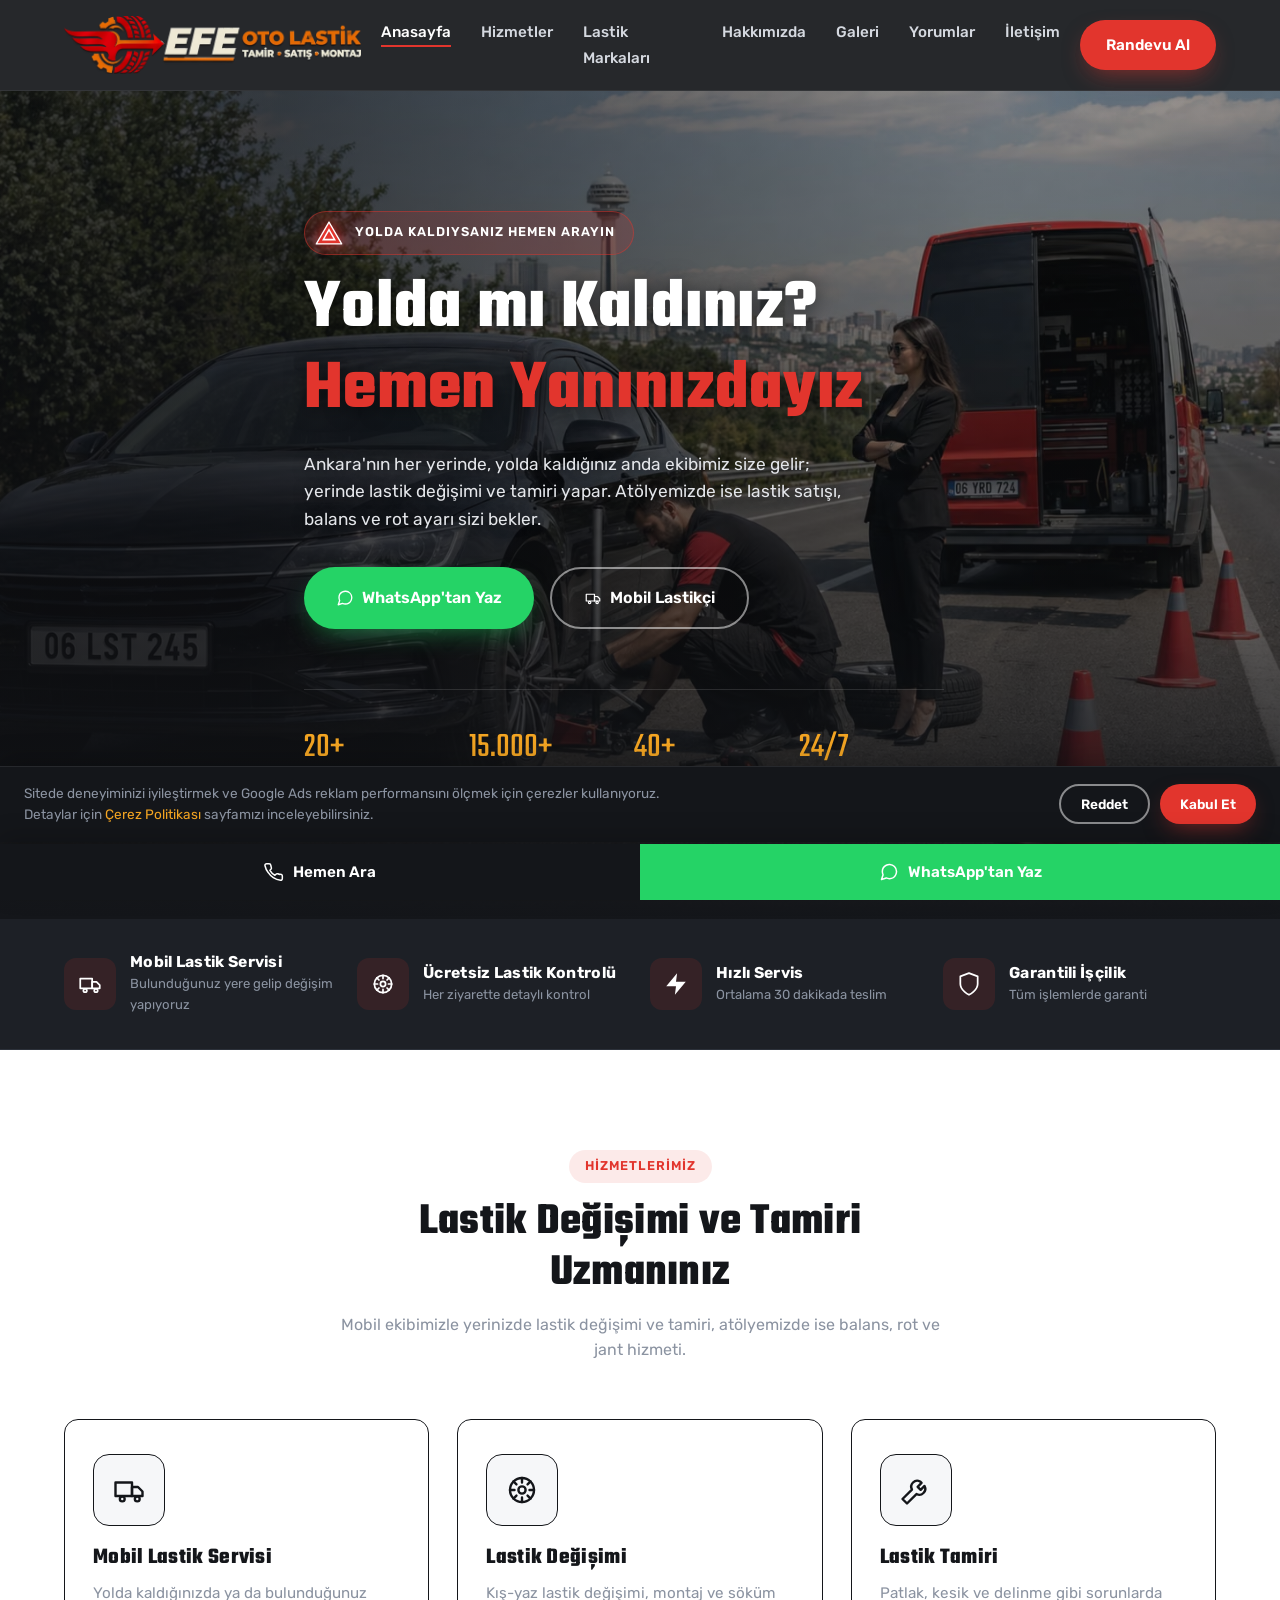
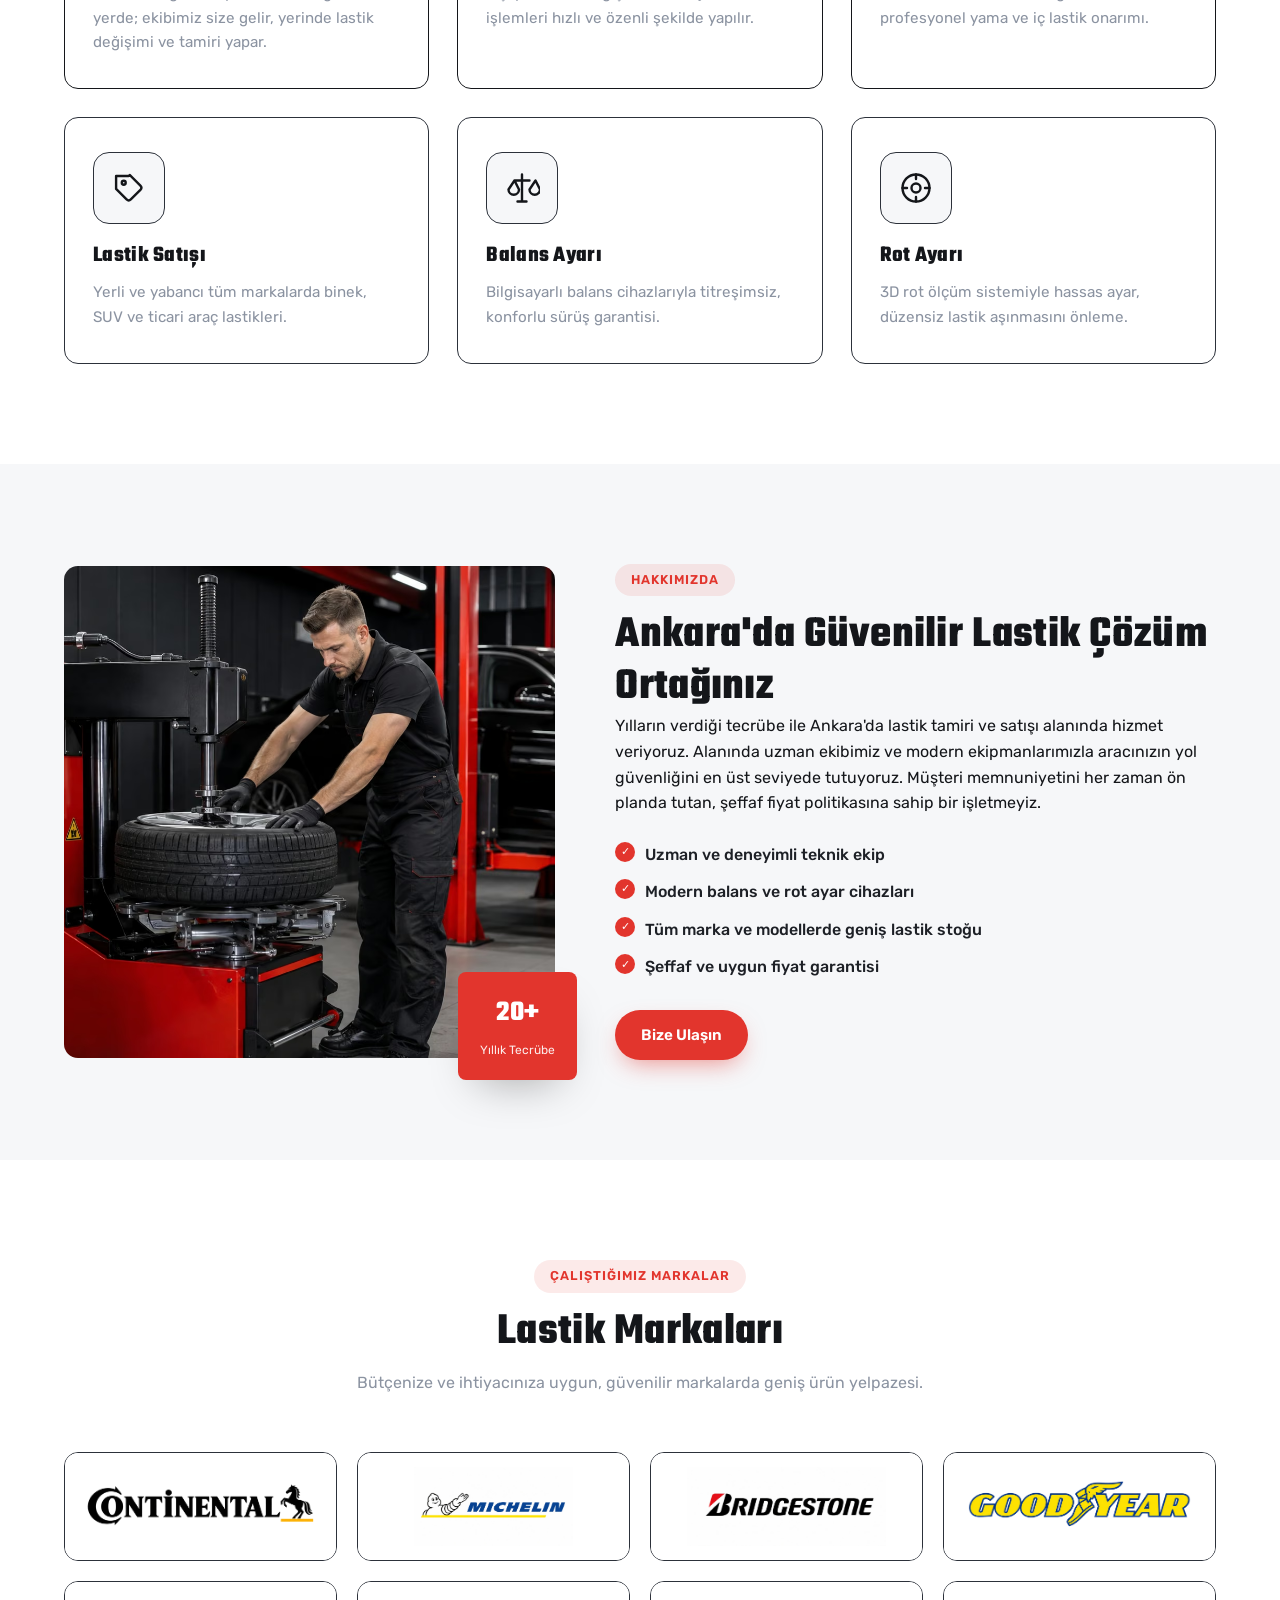
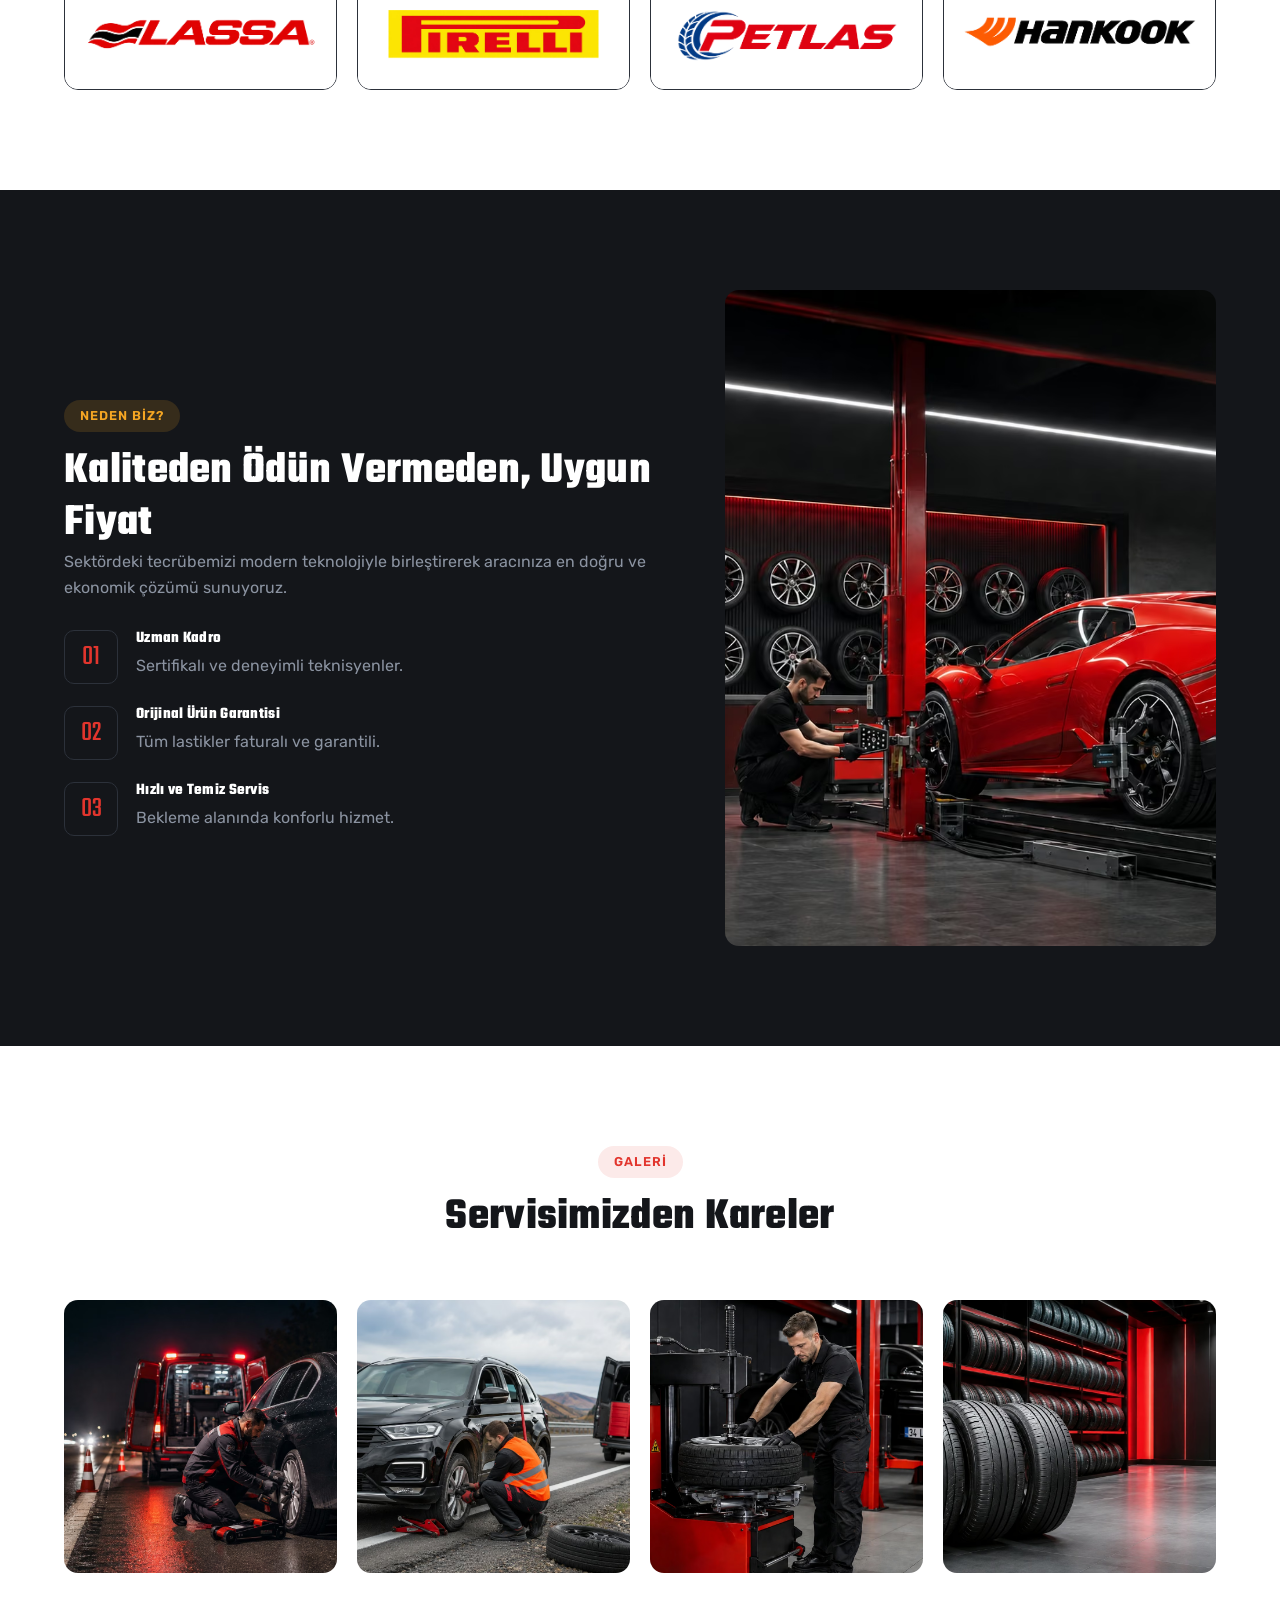
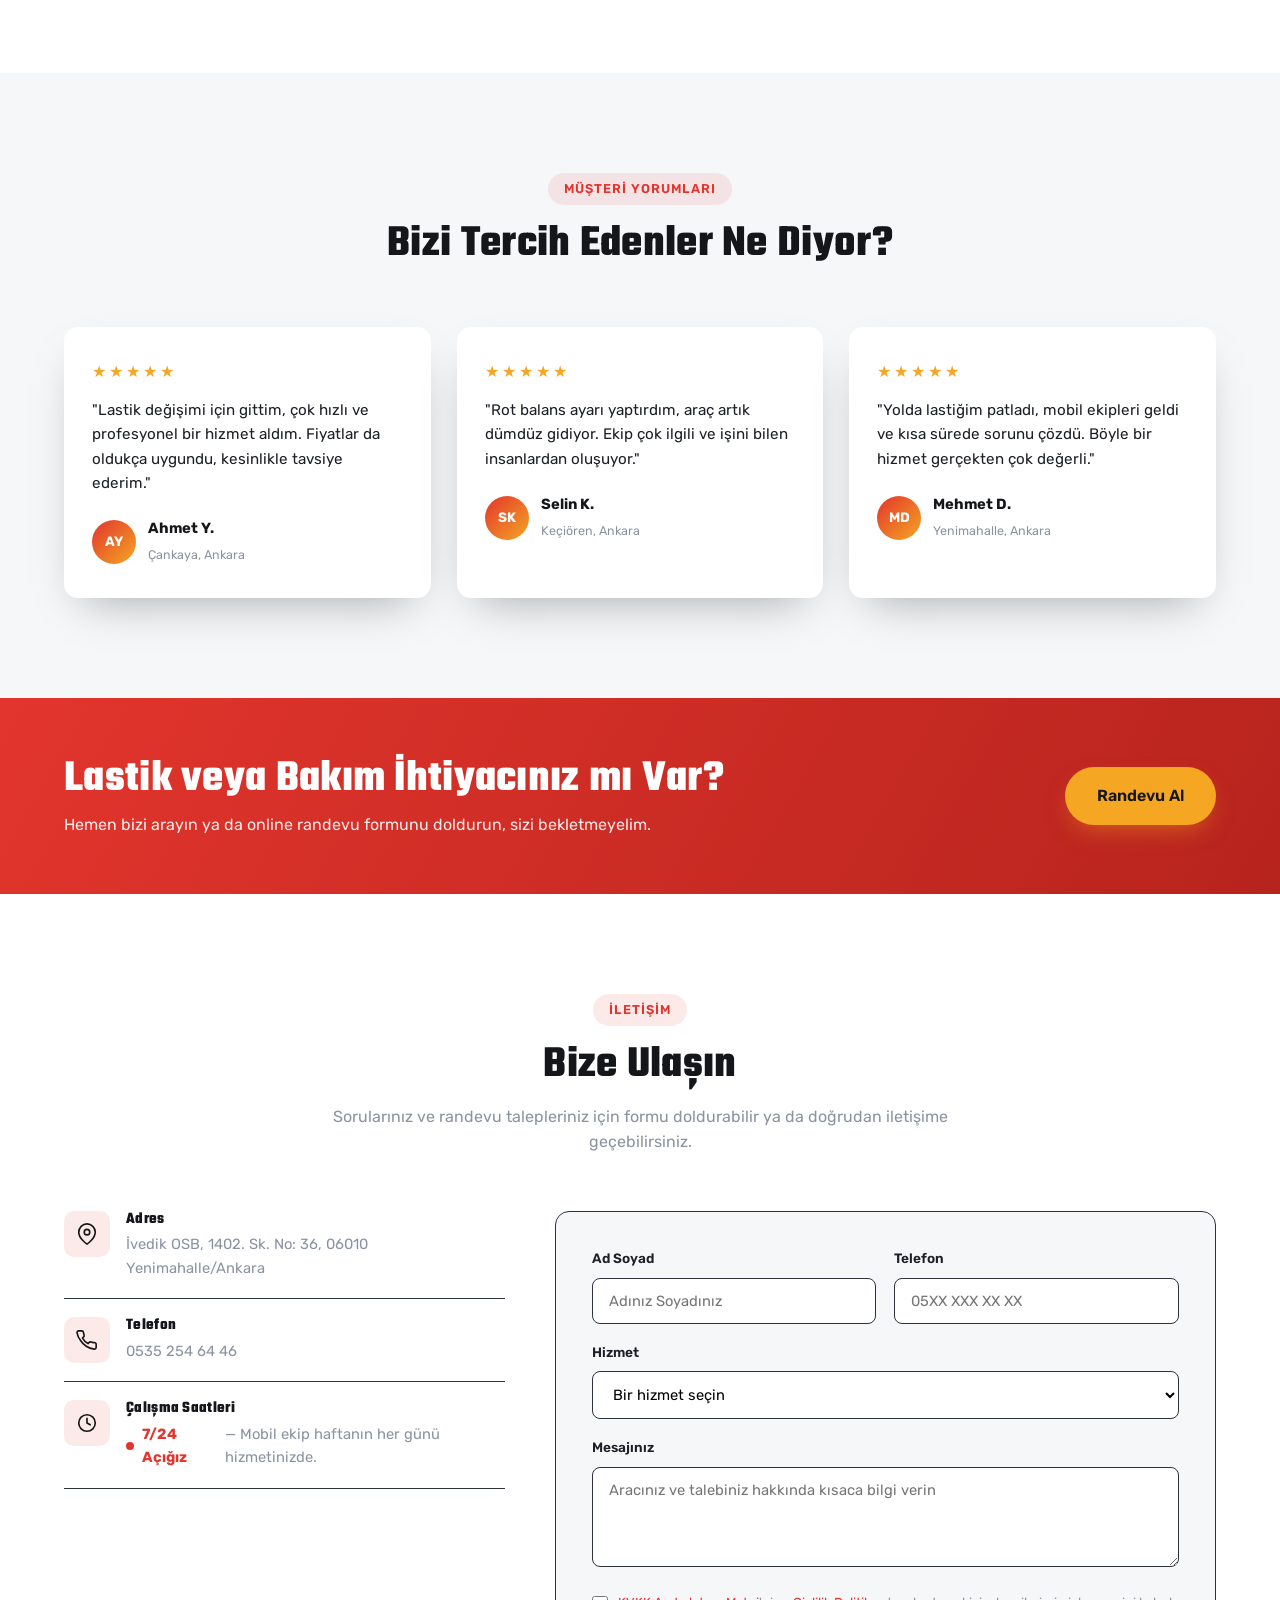
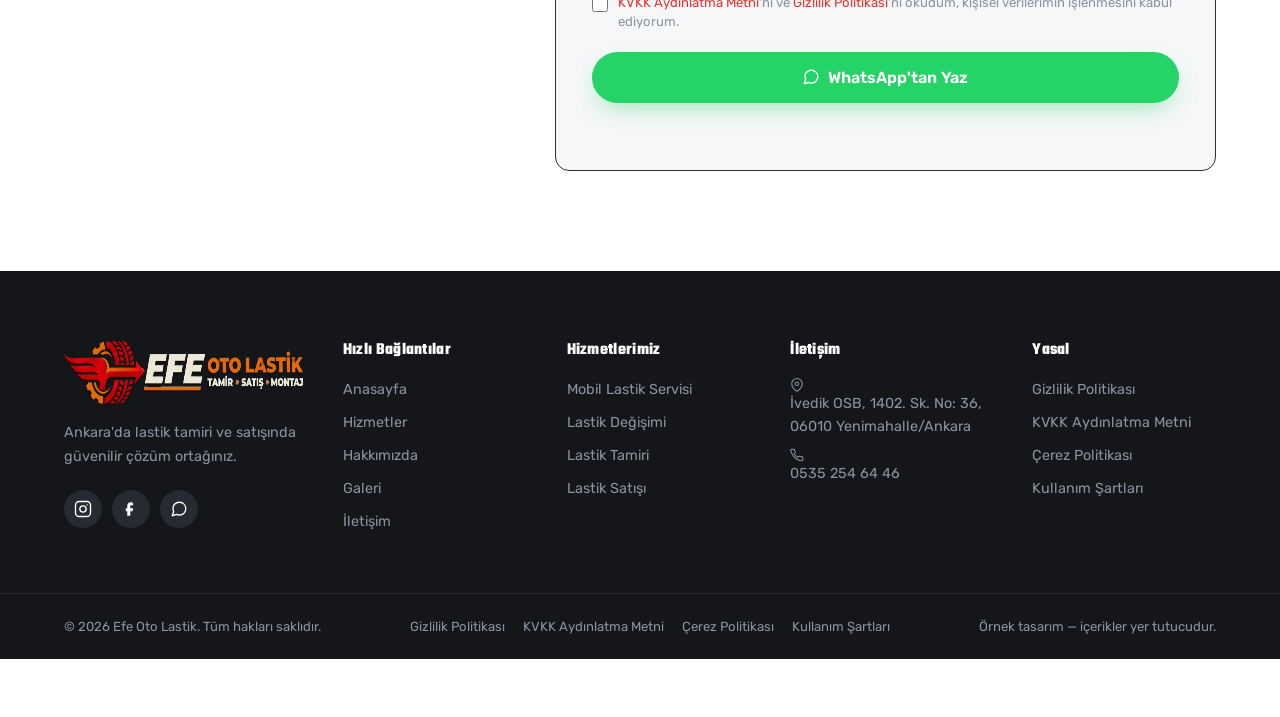
<file: index.html>
<!DOCTYPE html>
<html lang="tr">
<head>
<!-- Google Tag Manager -->
<script>(function(w,d,s,l,i){w[l]=w[l]||[];w[l].push({'gtm.start':
new Date().getTime(),event:'gtm.js'});var f=d.getElementsByTagName(s)[0],
j=d.createElement(s),dl=l!='dataLayer'?'&l='+l:'';j.async=true;j.src=
'https://www.googletagmanager.com/gtm.js?id='+i+dl;f.parentNode.insertBefore(j,f);
})(window,document,'script','dataLayer','GTM-TQJTC675');</script>
<!-- End Google Tag Manager -->
<meta charset="UTF-8">
<meta name="viewport" content="width=device-width, initial-scale=1.0">
<title>Efe Oto Lastik | Ankara Lastik Tamiri ve Satışı</title>
<meta name="description" content="Ankara'da mobil lastik servisi, yerinde lastik değişimi ve tamiri, lastik satışı, balans ve rot ayarı hizmetleri.">
<link rel="preconnect" href="https://fonts.googleapis.com">
<link href="https://fonts.googleapis.com/css2?family=Rubik:wght@400;500;600;700;800&family=Teko:wght@600;700&display=swap" rel="stylesheet">
<link rel="stylesheet" href="css/style.css">
</head>
<body>
<!-- Google Tag Manager (noscript) -->
<noscript><iframe src="https://www.googletagmanager.com/ns.html?id=GTM-TQJTC675"
height="0" width="0" style="display:none;visibility:hidden"></iframe></noscript>
<!-- End Google Tag Manager (noscript) -->

<!-- ÜST MENÜ -->
<header class="header" id="header">
  <div class="container header__inner">
    <a href="#top" class="logo">
      <img class="logo__img" src="images/logo3.avif" alt="Efe Oto Lastik logo" width="620" height="120">
    </a>

    <nav class="nav" id="nav">
      <ul class="nav__list">
        <li><a href="#anasayfa" class="nav__link active">Anasayfa</a></li>
        <li><a href="#hizmetler" class="nav__link">Hizmetler</a></li>
        <li><a href="#markalar" class="nav__link">Lastik Markaları</a></li>
        <li><a href="#hakkimizda" class="nav__link">Hakkımızda</a></li>
        <li><a href="#galeri" class="nav__link">Galeri</a></li>
        <li><a href="#yorumlar" class="nav__link">Yorumlar</a></li>
        <li><a href="#iletisim" class="nav__link">İletişim</a></li>
      </ul>
    </nav>

    <a href="#iletisim" class="btn btn--primary header__cta">Randevu Al</a>

    <button class="hamburger" id="hamburger" aria-label="Menüyü Aç">
      <span></span><span></span><span></span>
    </button>
  </div>
</header>

<main id="top">

  <!-- HERO -->
  <section class="hero" id="anasayfa">
    <div class="hero__media">
      <div class="img-placeholder img-placeholder--hero" data-label="Hero Görseli · 1920×1080"><img src="images/hero-ankara-mobil-servis.avif" alt="Ankara'da mobil lastik servisi ekibi yol kenarında lastik değişimi yapıyor" loading="eager"></div>
      <div class="hero__overlay"></div>
    </div>

    <div class="container hero__content">
      <span class="tag tag--sos"><span class="sos-tri" aria-hidden="true"><svg viewBox="0 0 64 56"><path d="M32 3 L61 53 H3 Z" fill="#e2352d" stroke="#fff" stroke-width="3" stroke-linejoin="round"/><path d="M32 17 L48 45 H16 Z" fill="#fff"/><path d="M32 24 L42 41 H22 Z" fill="#e2352d"/></svg></span> Yolda Kaldıysanız Hemen Arayın</span>
      <h1 class="hero__title">Yolda mı Kaldınız?<br><span class="text-accent">Hemen Yanınızdayız</span></h1>
      <p class="hero__desc">
        Ankara'nın her yerinde, yolda kaldığınız anda ekibimiz size gelir; yerinde lastik değişimi
        ve tamiri yapar. Atölyemizde ise lastik satışı, balans ve rot ayarı sizi bekler.
      </p>
      <div class="hero__actions">
        <a href="#" class="btn btn--whatsapp btn--lg" data-whatsapp target="_blank" rel="noopener"><svg class="icon-inline" viewBox="0 0 24 24" fill="none" stroke="currentColor" stroke-width="1.8" stroke-linecap="round" stroke-linejoin="round"><path d="M21 11.5a8.38 8.38 0 01-.9 3.8 8.5 8.5 0 01-7.6 4.7 8.38 8.38 0 01-3.8-.9L3 21l1.9-5.7a8.38 8.38 0 01-.9-3.8 8.5 8.5 0 014.7-7.6 8.38 8.38 0 013.8-.9h.5a8.48 8.48 0 018 8v.5z"/></svg> WhatsApp'tan Yaz</a>
        <a href="tel:+905352546446" class="btn btn--outline btn--lg btn--blink"><svg class="icon-inline" viewBox="0 0 24 24" fill="none" stroke="currentColor" stroke-width="1.6" stroke-linecap="round" stroke-linejoin="round"><path d="M3 7h11v9H3z"/><path d="M14 10h4l3 3v3h-7z"/><circle cx="7.5" cy="18" r="1.6"/><circle cx="17.5" cy="18" r="1.6"/></svg> Mobil Lastikçi</a>
      </div>

      <div class="hero__stats">
        <div class="stat">
          <span class="stat__value"><span class="stat__num" data-count="20">0</span><span class="stat__plus">+</span></span>
          <span class="stat__label">Yıllık Tecrübe</span>
        </div>
        <div class="stat">
          <span class="stat__value"><span class="stat__num" data-count="15000">0</span><span class="stat__plus">+</span></span>
          <span class="stat__label">Mutlu Müşteri</span>
        </div>
        <div class="stat">
          <span class="stat__value"><span class="stat__num" data-count="40">0</span><span class="stat__plus">+</span></span>
          <span class="stat__label">Lastik Markası</span>
        </div>
        <div class="stat">
          <span class="stat__value"><span class="stat__num" data-count="24">0</span><span class="stat__plus">/7</span></span>
          <span class="stat__label">Mobil Servis Hattı</span>
        </div>
      </div>
    </div>
  </section>

  <!-- ŞERİT: HIZLI ÖZELLİKLER -->
  <section class="strip">
    <div class="container strip__grid">
      <div class="strip__item">
        <span class="strip__icon"><svg class="icon-inline" viewBox="0 0 24 24" fill="none" stroke="currentColor" stroke-width="1.6" stroke-linecap="round" stroke-linejoin="round"><path d="M3 7h11v9H3z"/><path d="M14 10h4l3 3v3h-7z"/><circle cx="7.5" cy="18" r="1.6"/><circle cx="17.5" cy="18" r="1.6"/></svg></span>
        <div>
          <h4>Mobil Lastik Servisi</h4>
          <p>Bulunduğunuz yere gelip değişim yapıyoruz</p>
        </div>
      </div>
      <div class="strip__item">
        <span class="strip__icon"><svg class="icon-inline" viewBox="0 0 24 24" fill="none" stroke="currentColor" stroke-width="1.6" stroke-linecap="round" stroke-linejoin="round"><circle cx="12" cy="12" r="8"/><circle cx="12" cy="12" r="2.4"/><path d="M12 4v3M12 17v3M4 12h3M17 12h3M6.3 6.3l2 2M15.7 15.7l2 2M6.3 17.7l2-2M15.7 8.3l2-2"/></svg></span>
        <div>
          <h4>Ücretsiz Lastik Kontrolü</h4>
          <p>Her ziyarette detaylı kontrol</p>
        </div>
      </div>
      <div class="strip__item">
        <span class="strip__icon"><svg class="icon-inline" viewBox="0 0 24 24" fill="currentColor" stroke="none"><polygon points="13 2 3 14 12 14 11 22 21 10 12 10 13 2"/></svg></span>
        <div>
          <h4>Hızlı Servis</h4>
          <p>Ortalama 30 dakikada teslim</p>
        </div>
      </div>
      <div class="strip__item">
        <span class="strip__icon"><svg class="icon-inline" viewBox="0 0 24 24" fill="none" stroke="currentColor" stroke-width="1.6" stroke-linecap="round" stroke-linejoin="round"><path d="M12 22s8-4 8-10V5l-8-3-8 3v7c0 6 8 10 8 10z"/></svg></span>
        <div>
          <h4>Garantili İşçilik</h4>
          <p>Tüm işlemlerde garanti</p>
        </div>
      </div>
    </div>
  </section>

  <!-- HİZMETLER -->
  <section class="section" id="hizmetler">
    <div class="container">
      <div class="section__head">
        <span class="tag tag--center">Hizmetlerimiz</span>
        <h2>Lastik Değişimi ve Tamiri Uzmanınız</h2>
        <p class="section__desc">Mobil ekibimizle yerinizde lastik değişimi ve tamiri, atölyemizde ise balans, rot ve jant hizmeti.</p>
      </div>

      <div class="grid grid--3">
        <div class="card card--featured">
          <div class="card__icon">
            <svg viewBox="0 0 24 24" fill="none" stroke="currentColor" stroke-width="1.6" stroke-linecap="round" stroke-linejoin="round"><path d="M3 7h11v9H3z"/><path d="M14 10h4l3 3v3h-7z"/><circle cx="7.5" cy="18" r="1.6"/><circle cx="17.5" cy="18" r="1.6"/></svg>
          </div>
          <h3>Mobil Lastik Servisi</h3>
          <p>Yolda kaldığınızda ya da bulunduğunuz yerde; ekibimiz size gelir, yerinde lastik değişimi ve tamiri yapar.</p>
        </div>
        <div class="card card--featured">
          <div class="card__icon">
            <svg viewBox="0 0 24 24" fill="none" stroke="currentColor" stroke-width="1.6" stroke-linecap="round" stroke-linejoin="round"><circle cx="12" cy="12" r="8"/><circle cx="12" cy="12" r="2.4"/><path d="M12 4v3M12 17v3M4 12h3M17 12h3M6.3 6.3l2 2M15.7 15.7l2 2M6.3 17.7l2-2M15.7 8.3l2-2"/></svg>
          </div>
          <h3>Lastik Değişimi</h3>
          <p>Kış-yaz lastik değişimi, montaj ve söküm işlemleri hızlı ve özenli şekilde yapılır.</p>
        </div>
        <div class="card card--featured">
          <div class="card__icon">
            <svg viewBox="0 0 24 24" fill="none" stroke="currentColor" stroke-width="1.6" stroke-linecap="round" stroke-linejoin="round"><path d="M14.7 6.3a4 4 0 00-5.4 5.4L3 18l3 3 6.3-6.3a4 4 0 005.4-5.4l-2.6 2.6-2-2 2.6-2.6z"/></svg>
          </div>
          <h3>Lastik Tamiri</h3>
          <p>Patlak, kesik ve delinme gibi sorunlarda profesyonel yama ve iç lastik onarımı.</p>
        </div>
        <div class="card">
          <div class="card__icon">
            <svg viewBox="0 0 24 24" fill="none" stroke="currentColor" stroke-width="1.6" stroke-linecap="round" stroke-linejoin="round"><path d="M12.6 3.4l7 7a2 2 0 010 2.8l-6.4 6.4a2 2 0 01-2.8 0l-7-7V4h8.2z"/><circle cx="8.5" cy="8.5" r="1.3"/></svg>
          </div>
          <h3>Lastik Satışı</h3>
          <p>Yerli ve yabancı tüm markalarda binek, SUV ve ticari araç lastikleri.</p>
        </div>
        <div class="card">
          <div class="card__icon">
            <svg viewBox="0 0 24 24" fill="none" stroke="currentColor" stroke-width="1.6" stroke-linecap="round" stroke-linejoin="round"><path d="M12 3v18M7 7l-4 6a3.5 3.5 0 007 0zM21 7l-4 6a3.5 3.5 0 007 0zM7 7h10M9 21h6"/></svg>
          </div>
          <h3>Balans Ayarı</h3>
          <p>Bilgisayarlı balans cihazlarıyla titreşimsiz, konforlu sürüş garantisi.</p>
        </div>
        <div class="card">
          <div class="card__icon">
            <svg viewBox="0 0 24 24" fill="none" stroke="currentColor" stroke-width="1.6" stroke-linecap="round" stroke-linejoin="round"><circle cx="12" cy="12" r="9"/><circle cx="12" cy="12" r="3"/><path d="M12 3v3M12 18v3M3 12h3M18 12h3"/></svg>
          </div>
          <h3>Rot Ayarı</h3>
          <p>3D rot ölçüm sistemiyle hassas ayar, düzensiz lastik aşınmasını önleme.</p>
        </div>
      </div>
    </div>
  </section>

  <!-- HAKKIMIZDA -->
  <section class="section section--alt" id="hakkimizda">
    <div class="container about__grid">
      <div class="about__media">
        <div class="img-placeholder img-placeholder--square" data-label="İşletme Fotoğrafı · 800×800"><img src="images/hakkimizda-lastik-montaj.avif" alt="Servisimizde lastik montaj makinesinde çalışan teknisyen" loading="lazy"></div>
        <div class="about__badge">
          <strong>20+</strong>
          <span>Yıllık Tecrübe</span>
        </div>
      </div>

      <div class="about__content">
        <span class="tag">Hakkımızda</span>
        <h2>Ankara'da Güvenilir Lastik Çözüm Ortağınız</h2>
        <p>
          Yılların verdiği tecrübe ile Ankara'da lastik tamiri ve satışı alanında hizmet veriyoruz.
          Alanında uzman ekibimiz ve modern ekipmanlarımızla aracınızın yol güvenliğini en üst
          seviyede tutuyoruz. Müşteri memnuniyetini her zaman ön planda tutan, şeffaf fiyat
          politikasına sahip bir işletmeyiz.
        </p>

        <ul class="check-list">
          <li>Uzman ve deneyimli teknik ekip</li>
          <li>Modern balans ve rot ayar cihazları</li>
          <li>Tüm marka ve modellerde geniş lastik stoğu</li>
          <li>Şeffaf ve uygun fiyat garantisi</li>
        </ul>

        <a href="tel:+905352546446" class="btn btn--primary">Bize Ulaşın</a>
      </div>
    </div>
  </section>

  <!-- LASTİK MARKALARI -->
  <section class="section" id="markalar">
    <div class="container">
      <div class="section__head">
        <span class="tag tag--center">Çalıştığımız Markalar</span>
        <h2>Lastik Markaları</h2>
        <p class="section__desc">Bütçenize ve ihtiyacınıza uygun, güvenilir markalarda geniş ürün yelpazesi.</p>
      </div>

      <div class="brand-grid">
        <div class="brand-item"><div class="img-placeholder img-placeholder--brand" data-label="Marka Logosu"><img src="images/marka-continental.avif" alt="Continental lastik markası" loading="lazy"></div></div>
        <div class="brand-item"><div class="img-placeholder img-placeholder--brand" data-label="Marka Logosu"><img src="images/marka-michelin.avif" alt="Michelin lastik markası" loading="lazy"></div></div>
        <div class="brand-item"><div class="img-placeholder img-placeholder--brand" data-label="Marka Logosu"><img src="images/marka-bridgestone.avif" alt="Bridgestone lastik markası" loading="lazy"></div></div>
        <div class="brand-item"><div class="img-placeholder img-placeholder--brand" data-label="Marka Logosu"><img src="images/marka-goodyear.avif" alt="Goodyear lastik markası" loading="lazy"></div></div>
        <div class="brand-item"><div class="img-placeholder img-placeholder--brand" data-label="Marka Logosu"><img src="images/marka-lassa.avif" alt="Lassa lastik markası" loading="lazy"></div></div>
        <div class="brand-item"><div class="img-placeholder img-placeholder--brand" data-label="Marka Logosu"><img src="images/marka-pirelli.avif" alt="Pirelli lastik markası" loading="lazy"></div></div>
        <div class="brand-item"><div class="img-placeholder img-placeholder--brand" data-label="Marka Logosu"><img src="images/marka-petlas.avif" alt="Petlas lastik markası" loading="lazy"></div></div>
        <div class="brand-item"><div class="img-placeholder img-placeholder--brand" data-label="Marka Logosu"><img src="images/marka-hankook.avif" alt="Hankook lastik markası" loading="lazy"></div></div>
      </div>
    </div>
  </section>

  <!-- NEDEN BİZ -->
  <section class="section section--dark" id="neden-biz">
    <div class="container why__grid">
      <div class="why__content">
        <span class="tag tag--light">Neden Biz?</span>
        <h2>Kaliteden Ödün Vermeden, Uygun Fiyat</h2>
        <p>Sektördeki tecrübemizi modern teknolojiyle birleştirerek aracınıza en doğru ve
        ekonomik çözümü sunuyoruz.</p>

        <div class="why__list">
          <div class="why__item">
            <span class="why__num">01</span>
            <div>
              <h4>Uzman Kadro</h4>
              <p>Sertifikalı ve deneyimli teknisyenler.</p>
            </div>
          </div>
          <div class="why__item">
            <span class="why__num">02</span>
            <div>
              <h4>Orijinal Ürün Garantisi</h4>
              <p>Tüm lastikler faturalı ve garantili.</p>
            </div>
          </div>
          <div class="why__item">
            <span class="why__num">03</span>
            <div>
              <h4>Hızlı ve Temiz Servis</h4>
              <p>Bekleme alanında konforlu hizmet.</p>
            </div>
          </div>
        </div>
      </div>

      <div class="why__media">
        <div class="img-placeholder img-placeholder--tall" data-label="Servis Görseli · 700×900"><img src="images/neden-biz-rot-balans.avif" alt="Rot ve balans ayarı yapılan spor otomobil" loading="lazy"></div>
      </div>
    </div>
  </section>

  <!-- GALERİ -->
  <section class="section" id="galeri">
    <div class="container">
      <div class="section__head">
        <span class="tag tag--center">Galeri</span>
        <h2>Servisimizden Kareler</h2>
      </div>

      <div class="gallery-grid">
        <div class="img-placeholder img-placeholder--gallery" data-label="Galeri Görseli"><img src="images/galeri-gece-yol-yardim-1.avif" alt="Gece yol kenarında lastik değişimi" loading="lazy"></div>
        <div class="img-placeholder img-placeholder--gallery" data-label="Galeri Görseli"><img src="images/galeri-gunduz-yol-yardim-1.avif" alt="Gündüz yol yardımı, lastik değişimi" loading="lazy"></div>
        <div class="img-placeholder img-placeholder--gallery" data-label="Galeri Görseli"><img src="images/galeri-lastik-montaj-2.avif" alt="Lastik montaj makinesinde çalışan teknisyen" loading="lazy"></div>
        <div class="img-placeholder img-placeholder--gallery" data-label="Galeri Görseli"><img src="images/galeri-lastik-stok-1.avif" alt="Depodaki lastik stoğu" loading="lazy"></div>
      </div>
    </div>
  </section>

  <!-- MÜŞTERİ YORUMLARI -->
  <section class="section section--alt" id="yorumlar">
    <div class="container">
      <div class="section__head">
        <span class="tag tag--center">Müşteri Yorumları</span>
        <h2>Bizi Tercih Edenler Ne Diyor?</h2>
      </div>

      <div class="testi-track" id="testiTrack">
        <div class="testi-card">
          <div class="testi-stars">★★★★★</div>
          <p>"Lastik değişimi için gittim, çok hızlı ve profesyonel bir hizmet aldım. Fiyatlar da oldukça uygundu, kesinlikle tavsiye ederim."</p>
          <div class="testi-author">
            <div class="testi-avatar">AY</div>
            <div>
              <strong>Ahmet Y.</strong>
              <span>Çankaya, Ankara</span>
            </div>
          </div>
        </div>
        <div class="testi-card">
          <div class="testi-stars">★★★★★</div>
          <p>"Rot balans ayarı yaptırdım, araç artık dümdüz gidiyor. Ekip çok ilgili ve işini bilen insanlardan oluşuyor."</p>
          <div class="testi-author">
            <div class="testi-avatar">SK</div>
            <div>
              <strong>Selin K.</strong>
              <span>Keçiören, Ankara</span>
            </div>
          </div>
        </div>
        <div class="testi-card">
          <div class="testi-stars">★★★★★</div>
          <p>"Yolda lastiğim patladı, mobil ekipleri geldi ve kısa sürede sorunu çözdü. Böyle bir hizmet gerçekten çok değerli."</p>
          <div class="testi-author">
            <div class="testi-avatar">MD</div>
            <div>
              <strong>Mehmet D.</strong>
              <span>Yenimahalle, Ankara</span>
            </div>
          </div>
        </div>
      </div>

      <div class="testi-dots" id="testiDots"></div>
    </div>
  </section>

  <!-- CTA BANNER -->
  <section class="cta-banner">
    <div class="container cta-banner__inner">
      <div>
        <h2>Lastik veya Bakım İhtiyacınız mı Var?</h2>
        <p>Hemen bizi arayın ya da online randevu formunu doldurun, sizi bekletmeyelim.</p>
      </div>
      <a href="#iletisim" class="btn btn--accent btn--lg">Randevu Al</a>
    </div>
  </section>

  <!-- İLETİŞİM -->
  <section class="section" id="iletisim">
    <div class="container">
      <div class="section__head">
        <span class="tag tag--center">İletişim</span>
        <h2>Bize Ulaşın</h2>
        <p class="section__desc">Sorularınız ve randevu talepleriniz için formu doldurabilir ya da doğrudan iletişime geçebilirsiniz.</p>
      </div>

      <div class="contact__grid">
        <div class="contact__info">
          <div class="info-card">
            <span class="info-card__icon"><svg class="icon-inline" viewBox="0 0 24 24" fill="none" stroke="currentColor" stroke-width="1.8" stroke-linecap="round" stroke-linejoin="round"><path d="M21 10c0 7-9 13-9 13s-9-6-9-13a9 9 0 0118 0z"/><circle cx="12" cy="10" r="3"/></svg></span>
            <div>
              <h4>Adres</h4>
              <p><a href="https://www.google.com/maps/search/?api=1&query=Efe%20Oto%20Lastik%2C%20%C4%B0vedik%20OSB%201402.%20Sk.%20No%3A%2036%2C%2006010%20Yenimahalle/Ankara" target="_blank" rel="noopener">İvedik OSB, 1402. Sk. No: 36, 06010 Yenimahalle/Ankara</a></p>
            </div>
          </div>
          <div class="info-card">
            <span class="info-card__icon"><svg class="icon-inline" viewBox="0 0 24 24" fill="none" stroke="currentColor" stroke-width="1.8" stroke-linecap="round" stroke-linejoin="round"><path d="M22 16.92v3a2 2 0 01-2.18 2 19.79 19.79 0 01-8.63-3.07 19.5 19.5 0 01-6-6A19.79 19.79 0 011.12 4.18 2 2 0 013.11 2h3a2 2 0 012 1.72c.13.96.36 1.9.7 2.81a2 2 0 01-.45 2.11L7.09 9.91a16 16 0 006 6l1.27-1.27a2 2 0 012.11-.45c.91.34 1.85.57 2.81.7A2 2 0 0122 16.92z"/></svg></span>
            <div>
              <h4>Telefon</h4>
              <p><a href="tel:+905352546446">0535 254 64 46</a></p>
            </div>
          </div>
          <div class="info-card">
            <span class="info-card__icon"><svg class="icon-inline" viewBox="0 0 24 24" fill="none" stroke="currentColor" stroke-width="1.8" stroke-linecap="round" stroke-linejoin="round"><circle cx="12" cy="12" r="9"/><path d="M12 7v5l3.5 2"/></svg></span>
            <div>
              <h4>Çalışma Saatleri</h4>
              <p class="hours-live"><span class="live-dot"></span><strong>7/24 Açığız</strong> — Mobil ekip haftanın her günü hizmetinizde.</p>
            </div>
          </div>
        </div>

        <form class="contact-form" id="contactForm">
          <div class="form-row">
            <div class="form-group">
              <label for="name">Ad Soyad</label>
              <input type="text" id="name" name="name" placeholder="Adınız Soyadınız" required>
            </div>
            <div class="form-group">
              <label for="phone">Telefon</label>
              <input type="tel" id="phone" name="phone" placeholder="05XX XXX XX XX" required>
            </div>
          </div>

          <div class="form-group">
            <label for="service">Hizmet</label>
            <select id="service" name="service">
              <option value="">Bir hizmet seçin</option>
              <option value="mobil">Mobil Lastik Servisi</option>
              <option value="degisim">Lastik Değişimi</option>
              <option value="tamir">Lastik Tamiri</option>
              <option value="satis">Lastik Satışı</option>
              <option value="balans">Balans Ayarı</option>
              <option value="rot">Rot Ayarı</option>
            </select>
          </div>

          <div class="form-group">
            <label for="message">Mesajınız</label>
            <textarea id="message" name="message" rows="4" placeholder="Aracınız ve talebiniz hakkında kısaca bilgi verin"></textarea>
          </div>

          <label class="form-consent">
            <input type="checkbox" id="kvkkConsent" name="kvkkConsent" required>
            <span><a href="kvkk-aydinlatma-metni.html" target="_blank" rel="noopener">KVKK Aydınlatma Metni</a>'ni ve
            <a href="gizlilik-politikasi.html" target="_blank" rel="noopener">Gizlilik Politikası</a>'nı okudum, kişisel
            verilerimin işlenmesini kabul ediyorum.</span>
          </label>

          <button type="submit" class="btn btn--whatsapp btn--lg btn--block"><svg class="icon-inline" viewBox="0 0 24 24" fill="none" stroke="currentColor" stroke-width="1.8" stroke-linecap="round" stroke-linejoin="round"><path d="M21 11.5a8.38 8.38 0 01-.9 3.8 8.5 8.5 0 01-7.6 4.7 8.38 8.38 0 01-3.8-.9L3 21l1.9-5.7a8.38 8.38 0 01-.9-3.8 8.5 8.5 0 014.7-7.6 8.38 8.38 0 013.8-.9h.5a8.48 8.48 0 018 8v.5z"/></svg> WhatsApp'tan Yaz</button>
          <p class="form-note" id="formNote"></p>
        </form>
      </div>
    </div>
  </section>

</main>

<!-- FOOTER -->
<footer class="footer">
  <div class="container footer__grid">
    <div class="footer__col">
      <a href="#top" class="logo logo--footer">
        <img class="logo__img" src="images/logo3.avif" alt="Efe Oto Lastik logo" width="620" height="120">
      </a>
      <p>Ankara'da lastik tamiri ve satışında güvenilir çözüm ortağınız.</p>
      <div class="social">
        <a href="#" aria-label="Instagram"><svg class="icon-inline" viewBox="0 0 24 24" fill="none" stroke="currentColor" stroke-width="1.8" stroke-linecap="round" stroke-linejoin="round"><rect x="2" y="2" width="20" height="20" rx="5"/><circle cx="12" cy="12" r="4.2"/><line x1="17.5" y1="6.5" x2="17.51" y2="6.5"/></svg></a>
        <a href="#" aria-label="Facebook"><svg class="icon-inline" viewBox="0 0 24 24" fill="currentColor" stroke="none"><path d="M14 3h-2a5 5 0 00-5 5v3H5v4h2v6h4v-6h3l1-4h-4V8a1 1 0 011-1h3z"/></svg></a>
        <a href="#" data-whatsapp target="_blank" rel="noopener" aria-label="Whatsapp"><svg class="icon-inline" viewBox="0 0 24 24" fill="none" stroke="currentColor" stroke-width="1.8" stroke-linecap="round" stroke-linejoin="round"><path d="M21 11.5a8.38 8.38 0 01-.9 3.8 8.5 8.5 0 01-7.6 4.7 8.38 8.38 0 01-3.8-.9L3 21l1.9-5.7a8.38 8.38 0 01-.9-3.8 8.5 8.5 0 014.7-7.6 8.38 8.38 0 013.8-.9h.5a8.48 8.48 0 018 8v.5z"/></svg></a>
      </div>
    </div>

    <div class="footer__col">
      <h4>Hızlı Bağlantılar</h4>
      <ul>
        <li><a href="#anasayfa">Anasayfa</a></li>
        <li><a href="#hizmetler">Hizmetler</a></li>
        <li><a href="#hakkimizda">Hakkımızda</a></li>
        <li><a href="#galeri">Galeri</a></li>
        <li><a href="#iletisim">İletişim</a></li>
      </ul>
    </div>

    <div class="footer__col">
      <h4>Hizmetlerimiz</h4>
      <ul>
        <li><a href="#hizmetler">Mobil Lastik Servisi</a></li>
        <li><a href="#hizmetler">Lastik Değişimi</a></li>
        <li><a href="#hizmetler">Lastik Tamiri</a></li>
        <li><a href="#hizmetler">Lastik Satışı</a></li>
      </ul>
    </div>

    <div class="footer__col">
      <h4>İletişim</h4>
      <ul class="footer__contact">
        <li><svg class="icon-inline" viewBox="0 0 24 24" fill="none" stroke="currentColor" stroke-width="1.8" stroke-linecap="round" stroke-linejoin="round"><path d="M21 10c0 7-9 13-9 13s-9-6-9-13a9 9 0 0118 0z"/><circle cx="12" cy="10" r="3"/></svg> İvedik OSB, 1402. Sk. No: 36, 06010 Yenimahalle/Ankara</li>
        <li><svg class="icon-inline" viewBox="0 0 24 24" fill="none" stroke="currentColor" stroke-width="1.8" stroke-linecap="round" stroke-linejoin="round"><path d="M22 16.92v3a2 2 0 01-2.18 2 19.79 19.79 0 01-8.63-3.07 19.5 19.5 0 01-6-6A19.79 19.79 0 011.12 4.18 2 2 0 013.11 2h3a2 2 0 012 1.72c.13.96.36 1.9.7 2.81a2 2 0 01-.45 2.11L7.09 9.91a16 16 0 006 6l1.27-1.27a2 2 0 012.11-.45c.91.34 1.85.57 2.81.7A2 2 0 0122 16.92z"/></svg> <a href="tel:+905352546446">0535 254 64 46</a></li>      </ul>
    </div>

    <div class="footer__col">
      <h4>Yasal</h4>
      <ul>
        <li><a href="gizlilik-politikasi.html">Gizlilik Politikası</a></li>
        <li><a href="kvkk-aydinlatma-metni.html">KVKK Aydınlatma Metni</a></li>
        <li><a href="cerez-politikasi.html">Çerez Politikası</a></li>
        <li><a href="kullanim-sartlari.html">Kullanım Şartları</a></li>
      </ul>
    </div>
  </div>

  <div class="footer__bottom">
    <div class="container footer__bottom-inner">
      <p>&copy; <span id="year"></span> Efe Oto Lastik. Tüm hakları saklıdır.</p>
      <div class="footer__legal-links">
        <a href="gizlilik-politikasi.html">Gizlilik Politikası</a>
        <a href="kvkk-aydinlatma-metni.html">KVKK Aydınlatma Metni</a>
        <a href="cerez-politikasi.html">Çerez Politikası</a>
        <a href="kullanim-sartlari.html">Kullanım Şartları</a>
      </div>
      <p class="footer__note">Örnek tasarım — içerikler yer tutucudur.</p>
    </div>
  </div>
</footer>

<button class="back-to-top" id="backToTop" aria-label="Yukarı Çık"><svg class="icon-inline" viewBox="0 0 24 24" fill="none" stroke="currentColor" stroke-width="2" stroke-linecap="round" stroke-linejoin="round"><line x1="12" y1="19" x2="12" y2="5"/><polyline points="5 12 12 5 19 12"/></svg></button>

<!-- ALT SABİT ÇUBUK: Hızlı Ara + WhatsApp (tüm sitede görünür) -->
<div class="quickbar">
  <a href="#" class="quickbar__btn quickbar__btn--call" data-call aria-label="Hemen Ara">
    <span class="quickbar__icon"><svg class="icon-inline" viewBox="0 0 24 24" fill="none" stroke="currentColor" stroke-width="1.8" stroke-linecap="round" stroke-linejoin="round"><path d="M22 16.92v3a2 2 0 01-2.18 2 19.79 19.79 0 01-8.63-3.07 19.5 19.5 0 01-6-6A19.79 19.79 0 011.12 4.18 2 2 0 013.11 2h3a2 2 0 012 1.72c.13.96.36 1.9.7 2.81a2 2 0 01-.45 2.11L7.09 9.91a16 16 0 006 6l1.27-1.27a2 2 0 012.11-.45c.91.34 1.85.57 2.81.7A2 2 0 0122 16.92z"/></svg></span> Hemen Ara
  </a>
  <a href="#" class="quickbar__btn quickbar__btn--whatsapp" data-whatsapp target="_blank" rel="noopener" aria-label="WhatsApp'tan Yaz">
    <span class="quickbar__icon"><svg class="icon-inline" viewBox="0 0 24 24" fill="none" stroke="currentColor" stroke-width="1.8" stroke-linecap="round" stroke-linejoin="round"><path d="M21 11.5a8.38 8.38 0 01-.9 3.8 8.5 8.5 0 01-7.6 4.7 8.38 8.38 0 01-3.8-.9L3 21l1.9-5.7a8.38 8.38 0 01-.9-3.8 8.5 8.5 0 014.7-7.6 8.38 8.38 0 013.8-.9h.5a8.48 8.48 0 018 8v.5z"/></svg></span> WhatsApp'tan Yaz
  </a>
</div>

<script src="js/script.js"></script>
</body>
</html>
</file>
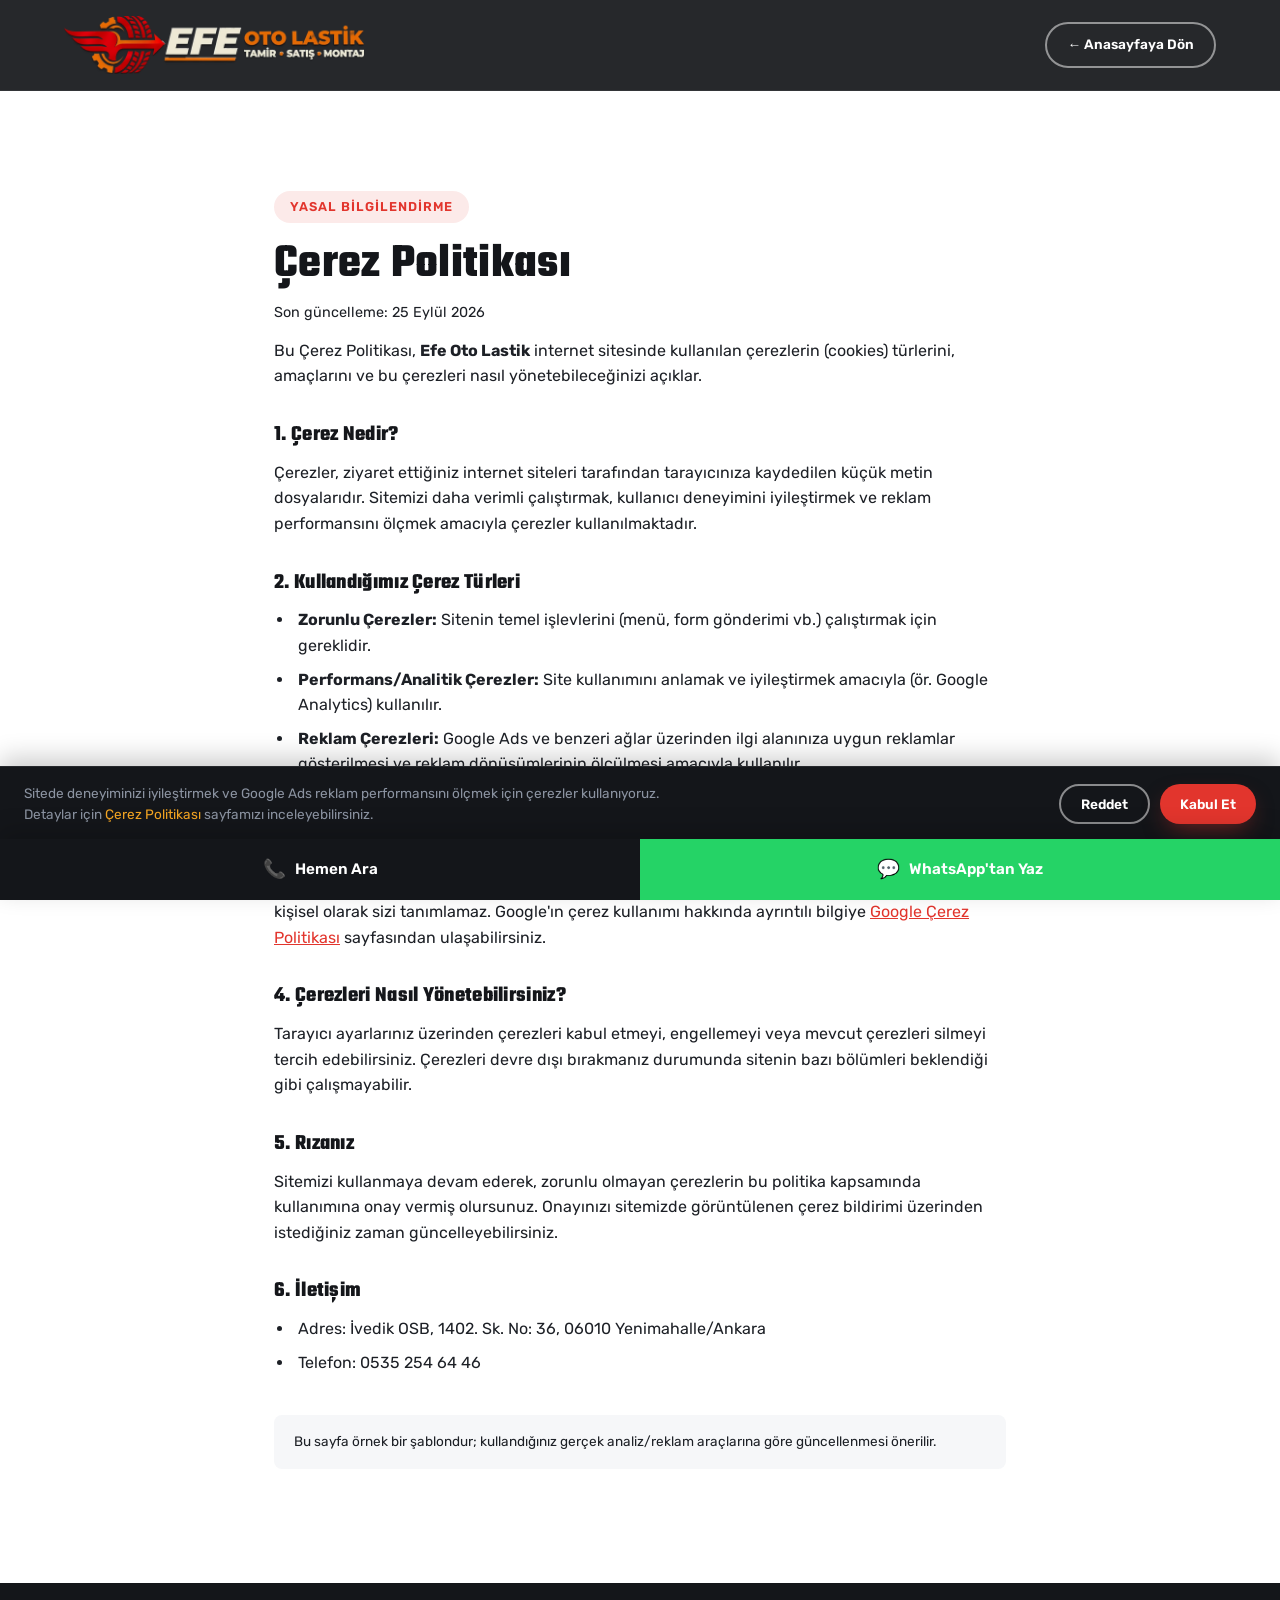
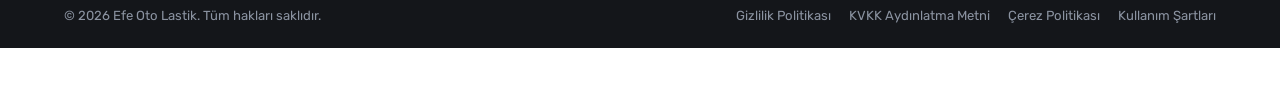
<file: cerez-politikasi.html>
<!DOCTYPE html>
<html lang="tr">
<head>
<!-- Google Tag Manager -->
<script>(function(w,d,s,l,i){w[l]=w[l]||[];w[l].push({'gtm.start':
new Date().getTime(),event:'gtm.js'});var f=d.getElementsByTagName(s)[0],
j=d.createElement(s),dl=l!='dataLayer'?'&l='+l:'';j.async=true;j.src=
'https://www.googletagmanager.com/gtm.js?id='+i+dl;f.parentNode.insertBefore(j,f);
})(window,document,'script','dataLayer','GTM-TQJTC675');</script>
<!-- End Google Tag Manager -->
<meta charset="UTF-8">
<meta name="viewport" content="width=device-width, initial-scale=1.0">
<title>Çerez Politikası | Efe Oto Lastik</title>
<meta name="robots" content="noindex, follow">
<link rel="preconnect" href="https://fonts.googleapis.com">
<link href="https://fonts.googleapis.com/css2?family=Rubik:wght@400;500;600;700;800&family=Teko:wght@600;700&display=swap" rel="stylesheet">
<link rel="stylesheet" href="css/style.css">
</head>
<body>
<!-- Google Tag Manager (noscript) -->
<noscript><iframe src="https://www.googletagmanager.com/ns.html?id=GTM-TQJTC675"
height="0" width="0" style="display:none;visibility:hidden"></iframe></noscript>
<!-- End Google Tag Manager (noscript) -->

<header class="header legal-header">
  <div class="container header__inner">
    <a href="index.html" class="logo">
      <img class="logo__img" src="images/logo3.avif" alt="Efe Oto Lastik logo" width="620" height="120">
    </a>
    <a href="index.html" class="btn btn--outline legal-back">← Anasayfaya Dön</a>
  </div>
</header>

<main>
  <section class="section legal-page">
    <div class="container legal-container">
      <span class="tag">Yasal Bilgilendirme</span>
      <h1>Çerez Politikası</h1>
      <p class="legal-updated">Son güncelleme: 25 Eylül 2026</p>

      <p>Bu Çerez Politikası, <strong>Efe Oto Lastik</strong> internet sitesinde kullanılan çerezlerin (cookies)
      türlerini, amaçlarını ve bu çerezleri nasıl yönetebileceğinizi açıklar.</p>

      <h2>1. Çerez Nedir?</h2>
      <p>Çerezler, ziyaret ettiğiniz internet siteleri tarafından tarayıcınıza kaydedilen küçük metin
      dosyalarıdır. Sitemizi daha verimli çalıştırmak, kullanıcı deneyimini iyileştirmek ve reklam
      performansını ölçmek amacıyla çerezler kullanılmaktadır.</p>

      <h2>2. Kullandığımız Çerez Türleri</h2>
      <ul>
        <li><strong>Zorunlu Çerezler:</strong> Sitenin temel işlevlerini (menü, form gönderimi vb.) çalıştırmak için gereklidir.</li>
        <li><strong>Performans/Analitik Çerezler:</strong> Site kullanımını anlamak ve iyileştirmek amacıyla (ör. Google Analytics) kullanılır.</li>
        <li><strong>Reklam Çerezleri:</strong> Google Ads ve benzeri ağlar üzerinden ilgi alanınıza uygun reklamlar
        gösterilmesi ve reklam dönüşümlerinin ölçülmesi amacıyla kullanılır.</li>
      </ul>

      <h2>3. Google Reklam ve Ölçüm Çerezleri</h2>
      <p>Google Ads dönüşüm izleme ve yeniden pazarlama (remarketing) çerezleri, sitemizi ziyaret eden
      kullanıcılara internetin diğer alanlarında ilgili reklamların gösterilmesini sağlayabilir. Bu çerezler
      kişisel olarak sizi tanımlamaz. Google'ın çerez kullanımı hakkında ayrıntılı bilgiye
      <a href="https://policies.google.com/technologies/cookies" target="_blank" rel="noopener">Google Çerez Politikası</a>
      sayfasından ulaşabilirsiniz.</p>

      <h2>4. Çerezleri Nasıl Yönetebilirsiniz?</h2>
      <p>Tarayıcı ayarlarınız üzerinden çerezleri kabul etmeyi, engellemeyi veya mevcut çerezleri silmeyi
      tercih edebilirsiniz. Çerezleri devre dışı bırakmanız durumunda sitenin bazı bölümleri beklendiği gibi
      çalışmayabilir.</p>

      <h2>5. Rızanız</h2>
      <p>Sitemizi kullanmaya devam ederek, zorunlu olmayan çerezlerin bu politika kapsamında kullanımına onay
      vermiş olursunuz. Onayınızı sitemizde görüntülenen çerez bildirimi üzerinden istediğiniz zaman
      güncelleyebilirsiniz.</p>

      <h2>6. İletişim</h2>
      <ul>
        <li>Adres: İvedik OSB, 1402. Sk. No: 36, 06010 Yenimahalle/Ankara</li>
        <li>Telefon: 0535 254 64 46</li>
      </ul>

      <p class="legal-note">Bu sayfa örnek bir şablondur; kullandığınız gerçek analiz/reklam araçlarına göre
      güncellenmesi önerilir.</p>
    </div>
  </section>
</main>

<footer class="footer">
  <div class="container footer__bottom-inner">
    <p>&copy; <span id="year"></span> Efe Oto Lastik. Tüm hakları saklıdır.</p>
    <div class="footer__legal-links">
      <a href="gizlilik-politikasi.html">Gizlilik Politikası</a>
      <a href="kvkk-aydinlatma-metni.html">KVKK Aydınlatma Metni</a>
      <a href="cerez-politikasi.html">Çerez Politikası</a>
      <a href="kullanim-sartlari.html">Kullanım Şartları</a>
    </div>
  </div>
</footer>

<div class="quickbar">
  <a href="#" class="quickbar__btn quickbar__btn--call" data-call aria-label="Hemen Ara">
    <span class="quickbar__icon">📞</span> Hemen Ara
  </a>
  <a href="#" class="quickbar__btn quickbar__btn--whatsapp" data-whatsapp target="_blank" rel="noopener" aria-label="WhatsApp'tan Yaz">
    <span class="quickbar__icon">💬</span> WhatsApp'tan Yaz
  </a>
</div>

<script src="js/script.js"></script>
</body>
</html>
</file>
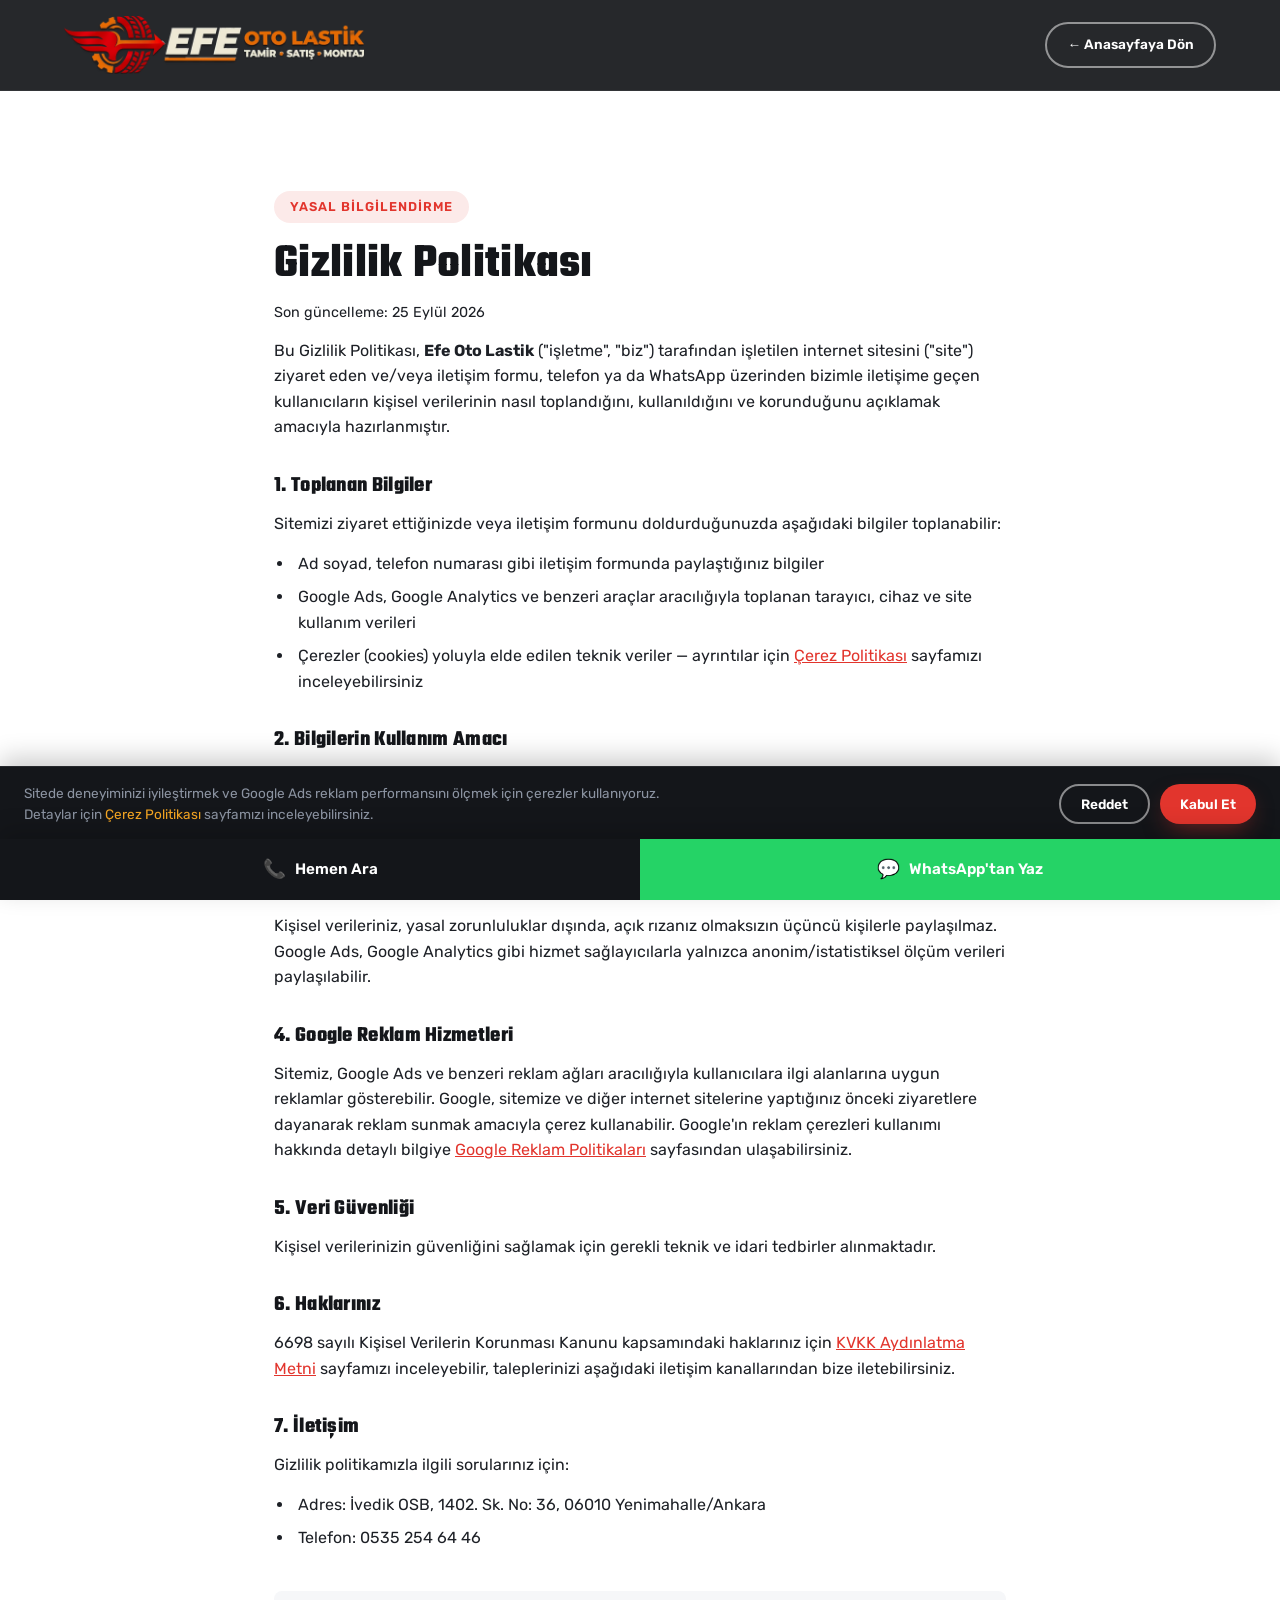
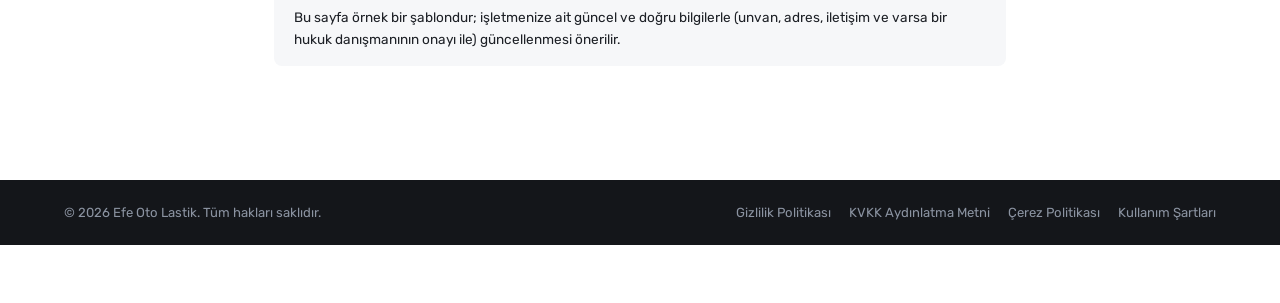
<file: gizlilik-politikasi.html>
<!DOCTYPE html>
<html lang="tr">
<head>
<!-- Google Tag Manager -->
<script>(function(w,d,s,l,i){w[l]=w[l]||[];w[l].push({'gtm.start':
new Date().getTime(),event:'gtm.js'});var f=d.getElementsByTagName(s)[0],
j=d.createElement(s),dl=l!='dataLayer'?'&l='+l:'';j.async=true;j.src=
'https://www.googletagmanager.com/gtm.js?id='+i+dl;f.parentNode.insertBefore(j,f);
})(window,document,'script','dataLayer','GTM-TQJTC675');</script>
<!-- End Google Tag Manager -->
<meta charset="UTF-8">
<meta name="viewport" content="width=device-width, initial-scale=1.0">
<title>Gizlilik Politikası | Efe Oto Lastik</title>
<meta name="robots" content="noindex, follow">
<link rel="preconnect" href="https://fonts.googleapis.com">
<link href="https://fonts.googleapis.com/css2?family=Rubik:wght@400;500;600;700;800&family=Teko:wght@600;700&display=swap" rel="stylesheet">
<link rel="stylesheet" href="css/style.css">
</head>
<body>
<!-- Google Tag Manager (noscript) -->
<noscript><iframe src="https://www.googletagmanager.com/ns.html?id=GTM-TQJTC675"
height="0" width="0" style="display:none;visibility:hidden"></iframe></noscript>
<!-- End Google Tag Manager (noscript) -->

<header class="header legal-header">
  <div class="container header__inner">
    <a href="index.html" class="logo">
      <img class="logo__img" src="images/logo3.avif" alt="Efe Oto Lastik logo" width="620" height="120">
    </a>
    <a href="index.html" class="btn btn--outline legal-back">← Anasayfaya Dön</a>
  </div>
</header>

<main>
  <section class="section legal-page">
    <div class="container legal-container">
      <span class="tag">Yasal Bilgilendirme</span>
      <h1>Gizlilik Politikası</h1>
      <p class="legal-updated">Son güncelleme: 25 Eylül 2026</p>

      <p>Bu Gizlilik Politikası, <strong>Efe Oto Lastik</strong> ("işletme", "biz") tarafından işletilen internet sitesini
      ("site") ziyaret eden ve/veya iletişim formu, telefon ya da WhatsApp üzerinden bizimle iletişime geçen
      kullanıcıların kişisel verilerinin nasıl toplandığını, kullanıldığını ve korunduğunu açıklamak amacıyla hazırlanmıştır.</p>

      <h2>1. Toplanan Bilgiler</h2>
      <p>Sitemizi ziyaret ettiğinizde veya iletişim formunu doldurduğunuzda aşağıdaki bilgiler toplanabilir:</p>
      <ul>
        <li>Ad soyad, telefon numarası gibi iletişim formunda paylaştığınız bilgiler</li>
        <li>Google Ads, Google Analytics ve benzeri araçlar aracılığıyla toplanan tarayıcı, cihaz ve site kullanım verileri</li>
        <li>Çerezler (cookies) yoluyla elde edilen teknik veriler — ayrıntılar için <a href="cerez-politikasi.html">Çerez Politikası</a> sayfamızı inceleyebilirsiniz</li>
      </ul>

      <h2>2. Bilgilerin Kullanım Amacı</h2>
      <p>Topladığımız bilgiler; talebinize dönüş yapmak, randevu/teklif süreçlerini yürütmek, hizmet kalitemizi artırmak,
      yasal yükümlülükleri yerine getirmek ve Google Ads reklam performansını ölçmek amacıyla kullanılır.</p>

      <h2>3. Bilgilerin Paylaşımı</h2>
      <p>Kişisel verileriniz, yasal zorunluluklar dışında, açık rızanız olmaksızın üçüncü kişilerle paylaşılmaz.
      Google Ads, Google Analytics gibi hizmet sağlayıcılarla yalnızca anonim/istatistiksel ölçüm verileri paylaşılabilir.</p>

      <h2>4. Google Reklam Hizmetleri</h2>
      <p>Sitemiz, Google Ads ve benzeri reklam ağları aracılığıyla kullanıcılara ilgi alanlarına uygun reklamlar
      gösterebilir. Google, sitemize ve diğer internet sitelerine yaptığınız önceki ziyaretlere dayanarak reklam
      sunmak amacıyla çerez kullanabilir. Google'ın reklam çerezleri kullanımı hakkında detaylı bilgiye
      <a href="https://policies.google.com/technologies/ads" target="_blank" rel="noopener">Google Reklam Politikaları</a>
      sayfasından ulaşabilirsiniz.</p>

      <h2>5. Veri Güvenliği</h2>
      <p>Kişisel verilerinizin güvenliğini sağlamak için gerekli teknik ve idari tedbirler alınmaktadır.</p>

      <h2>6. Haklarınız</h2>
      <p>6698 sayılı Kişisel Verilerin Korunması Kanunu kapsamındaki haklarınız için
      <a href="kvkk-aydinlatma-metni.html">KVKK Aydınlatma Metni</a> sayfamızı inceleyebilir, taleplerinizi
      aşağıdaki iletişim kanallarından bize iletebilirsiniz.</p>

      <h2>7. İletişim</h2>
      <p>Gizlilik politikamızla ilgili sorularınız için:</p>
      <ul>
        <li>Adres: İvedik OSB, 1402. Sk. No: 36, 06010 Yenimahalle/Ankara</li>
        <li>Telefon: 0535 254 64 46</li>
      </ul>

      <p class="legal-note">Bu sayfa örnek bir şablondur; işletmenize ait güncel ve doğru bilgilerle
      (unvan, adres, iletişim ve varsa bir hukuk danışmanının onayı ile) güncellenmesi önerilir.</p>
    </div>
  </section>
</main>

<footer class="footer">
  <div class="container footer__bottom-inner">
    <p>&copy; <span id="year"></span> Efe Oto Lastik. Tüm hakları saklıdır.</p>
    <div class="footer__legal-links">
      <a href="gizlilik-politikasi.html">Gizlilik Politikası</a>
      <a href="kvkk-aydinlatma-metni.html">KVKK Aydınlatma Metni</a>
      <a href="cerez-politikasi.html">Çerez Politikası</a>
      <a href="kullanim-sartlari.html">Kullanım Şartları</a>
    </div>
  </div>
</footer>

<div class="quickbar">
  <a href="#" class="quickbar__btn quickbar__btn--call" data-call aria-label="Hemen Ara">
    <span class="quickbar__icon">📞</span> Hemen Ara
  </a>
  <a href="#" class="quickbar__btn quickbar__btn--whatsapp" data-whatsapp target="_blank" rel="noopener" aria-label="WhatsApp'tan Yaz">
    <span class="quickbar__icon">💬</span> WhatsApp'tan Yaz
  </a>
</div>

<script src="js/script.js"></script>
</body>
</html>
</file>
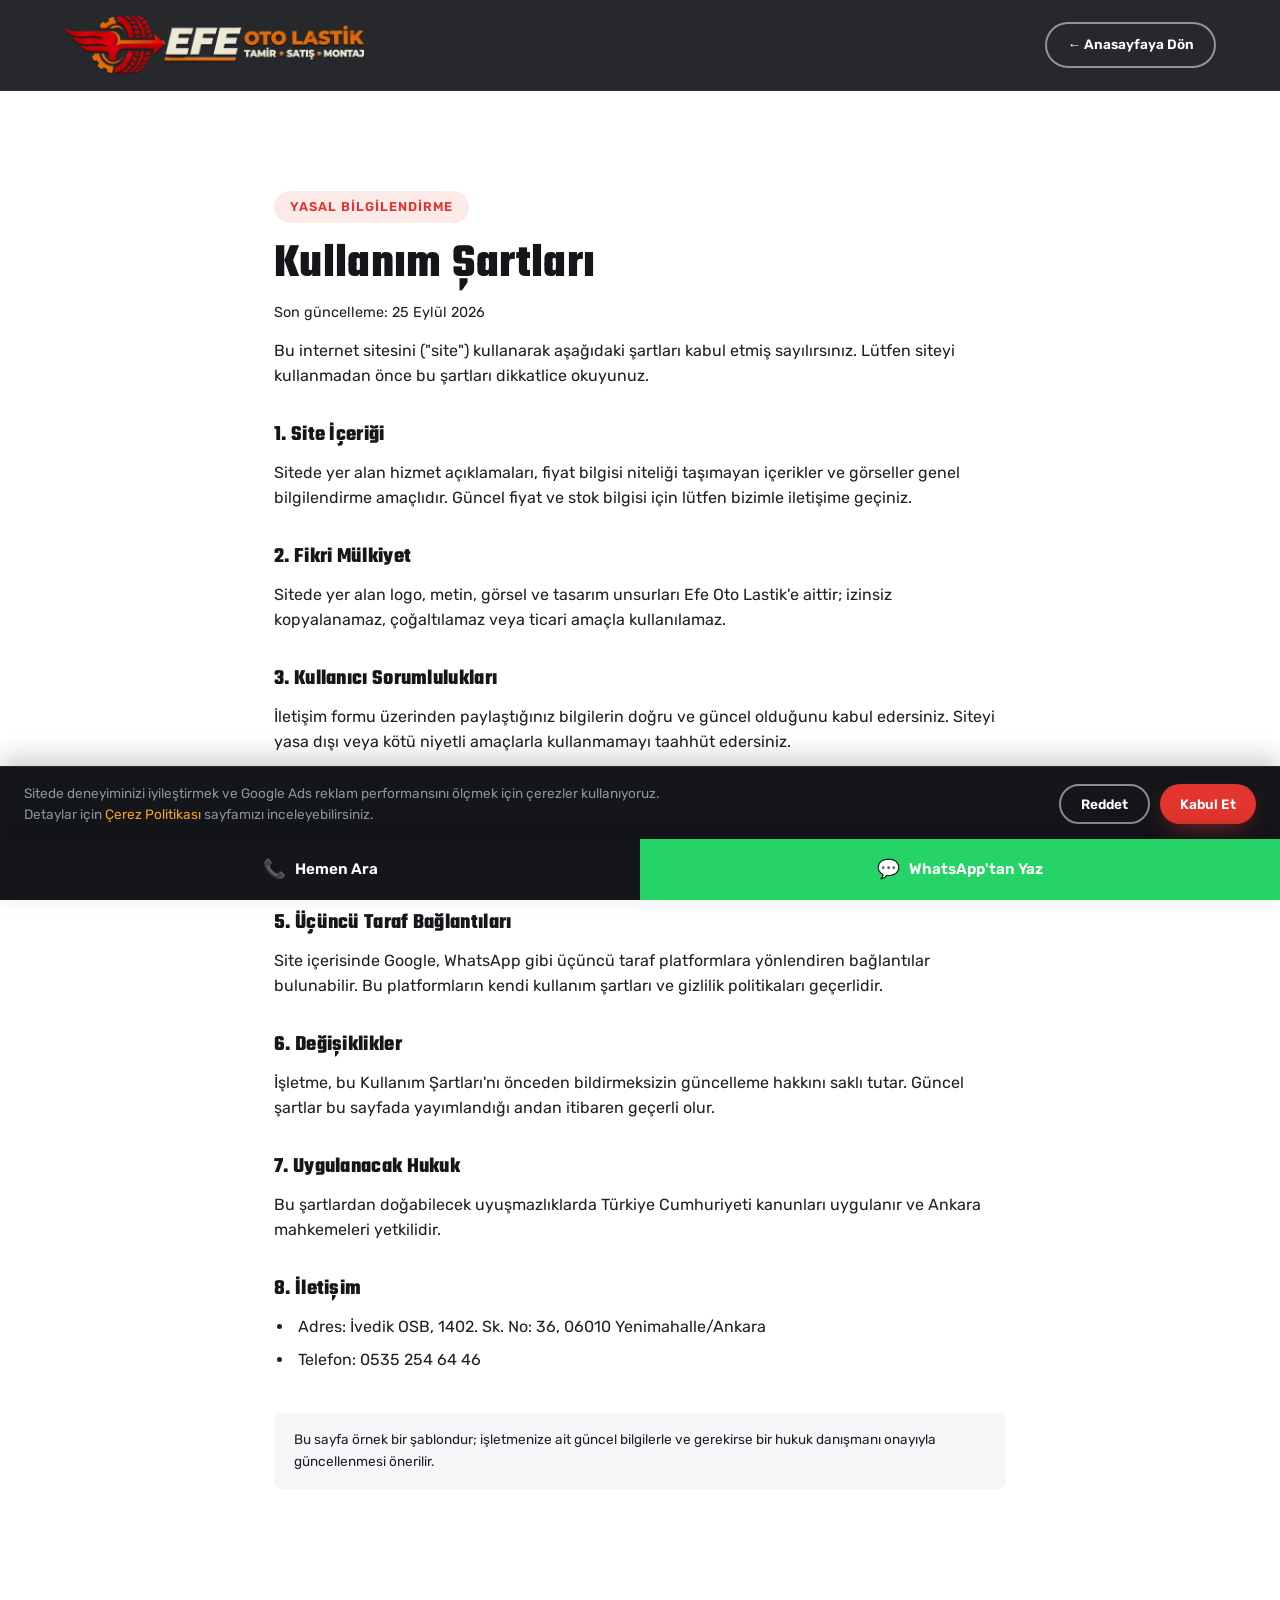
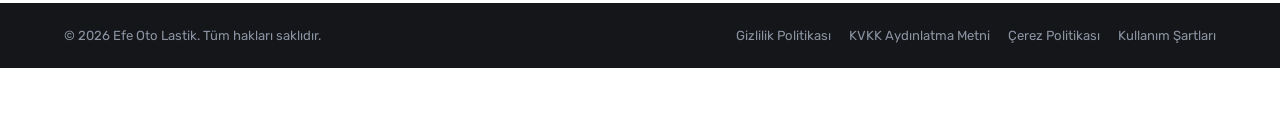
<file: kullanim-sartlari.html>
<!DOCTYPE html>
<html lang="tr">
<head>
<!-- Google Tag Manager -->
<script>(function(w,d,s,l,i){w[l]=w[l]||[];w[l].push({'gtm.start':
new Date().getTime(),event:'gtm.js'});var f=d.getElementsByTagName(s)[0],
j=d.createElement(s),dl=l!='dataLayer'?'&l='+l:'';j.async=true;j.src=
'https://www.googletagmanager.com/gtm.js?id='+i+dl;f.parentNode.insertBefore(j,f);
})(window,document,'script','dataLayer','GTM-TQJTC675');</script>
<!-- End Google Tag Manager -->
<meta charset="UTF-8">
<meta name="viewport" content="width=device-width, initial-scale=1.0">
<title>Kullanım Şartları | Efe Oto Lastik</title>
<meta name="robots" content="noindex, follow">
<link rel="preconnect" href="https://fonts.googleapis.com">
<link href="https://fonts.googleapis.com/css2?family=Rubik:wght@400;500;600;700;800&family=Teko:wght@600;700&display=swap" rel="stylesheet">
<link rel="stylesheet" href="css/style.css">
</head>
<body>
<!-- Google Tag Manager (noscript) -->
<noscript><iframe src="https://www.googletagmanager.com/ns.html?id=GTM-TQJTC675"
height="0" width="0" style="display:none;visibility:hidden"></iframe></noscript>
<!-- End Google Tag Manager (noscript) -->

<header class="header legal-header">
  <div class="container header__inner">
    <a href="index.html" class="logo">
      <img class="logo__img" src="images/logo3.avif" alt="Efe Oto Lastik logo" width="620" height="120">
    </a>
    <a href="index.html" class="btn btn--outline legal-back">← Anasayfaya Dön</a>
  </div>
</header>

<main>
  <section class="section legal-page">
    <div class="container legal-container">
      <span class="tag">Yasal Bilgilendirme</span>
      <h1>Kullanım Şartları</h1>
      <p class="legal-updated">Son güncelleme: 25 Eylül 2026</p>

      <p>Bu internet sitesini ("site") kullanarak aşağıdaki şartları kabul etmiş sayılırsınız. Lütfen siteyi
      kullanmadan önce bu şartları dikkatlice okuyunuz.</p>

      <h2>1. Site İçeriği</h2>
      <p>Sitede yer alan hizmet açıklamaları, fiyat bilgisi niteliği taşımayan içerikler ve görseller genel
      bilgilendirme amaçlıdır. Güncel fiyat ve stok bilgisi için lütfen bizimle iletişime geçiniz.</p>

      <h2>2. Fikri Mülkiyet</h2>
      <p>Sitede yer alan logo, metin, görsel ve tasarım unsurları Efe Oto Lastik'e aittir; izinsiz kopyalanamaz,
      çoğaltılamaz veya ticari amaçla kullanılamaz.</p>

      <h2>3. Kullanıcı Sorumlulukları</h2>
      <p>İletişim formu üzerinden paylaştığınız bilgilerin doğru ve güncel olduğunu kabul edersiniz. Siteyi
      yasa dışı veya kötü niyetli amaçlarla kullanmamayı taahhüt edersiniz.</p>

      <h2>4. Sorumluluk Sınırlaması</h2>
      <p>Sitede sunulan bilgilerin doğruluğu için gerekli özen gösterilmekle birlikte, teknik aksaklıklar veya
      güncel olmayan içerikler nedeniyle doğabilecek zararlardan işletme sorumlu tutulamaz.</p>

      <h2>5. Üçüncü Taraf Bağlantıları</h2>
      <p>Site içerisinde Google, WhatsApp gibi üçüncü taraf platformlara yönlendiren bağlantılar bulunabilir.
      Bu platformların kendi kullanım şartları ve gizlilik politikaları geçerlidir.</p>

      <h2>6. Değişiklikler</h2>
      <p>İşletme, bu Kullanım Şartları'nı önceden bildirmeksizin güncelleme hakkını saklı tutar. Güncel
      şartlar bu sayfada yayımlandığı andan itibaren geçerli olur.</p>

      <h2>7. Uygulanacak Hukuk</h2>
      <p>Bu şartlardan doğabilecek uyuşmazlıklarda Türkiye Cumhuriyeti kanunları uygulanır ve
      Ankara mahkemeleri yetkilidir.</p>

      <h2>8. İletişim</h2>
      <ul>
        <li>Adres: İvedik OSB, 1402. Sk. No: 36, 06010 Yenimahalle/Ankara</li>
        <li>Telefon: 0535 254 64 46</li>
      </ul>

      <p class="legal-note">Bu sayfa örnek bir şablondur; işletmenize ait güncel bilgilerle ve gerekirse bir
      hukuk danışmanı onayıyla güncellenmesi önerilir.</p>
    </div>
  </section>
</main>

<footer class="footer">
  <div class="container footer__bottom-inner">
    <p>&copy; <span id="year"></span> Efe Oto Lastik. Tüm hakları saklıdır.</p>
    <div class="footer__legal-links">
      <a href="gizlilik-politikasi.html">Gizlilik Politikası</a>
      <a href="kvkk-aydinlatma-metni.html">KVKK Aydınlatma Metni</a>
      <a href="cerez-politikasi.html">Çerez Politikası</a>
      <a href="kullanim-sartlari.html">Kullanım Şartları</a>
    </div>
  </div>
</footer>

<div class="quickbar">
  <a href="#" class="quickbar__btn quickbar__btn--call" data-call aria-label="Hemen Ara">
    <span class="quickbar__icon">📞</span> Hemen Ara
  </a>
  <a href="#" class="quickbar__btn quickbar__btn--whatsapp" data-whatsapp target="_blank" rel="noopener" aria-label="WhatsApp'tan Yaz">
    <span class="quickbar__icon">💬</span> WhatsApp'tan Yaz
  </a>
</div>

<script src="js/script.js"></script>
</body>
</html>
</file>
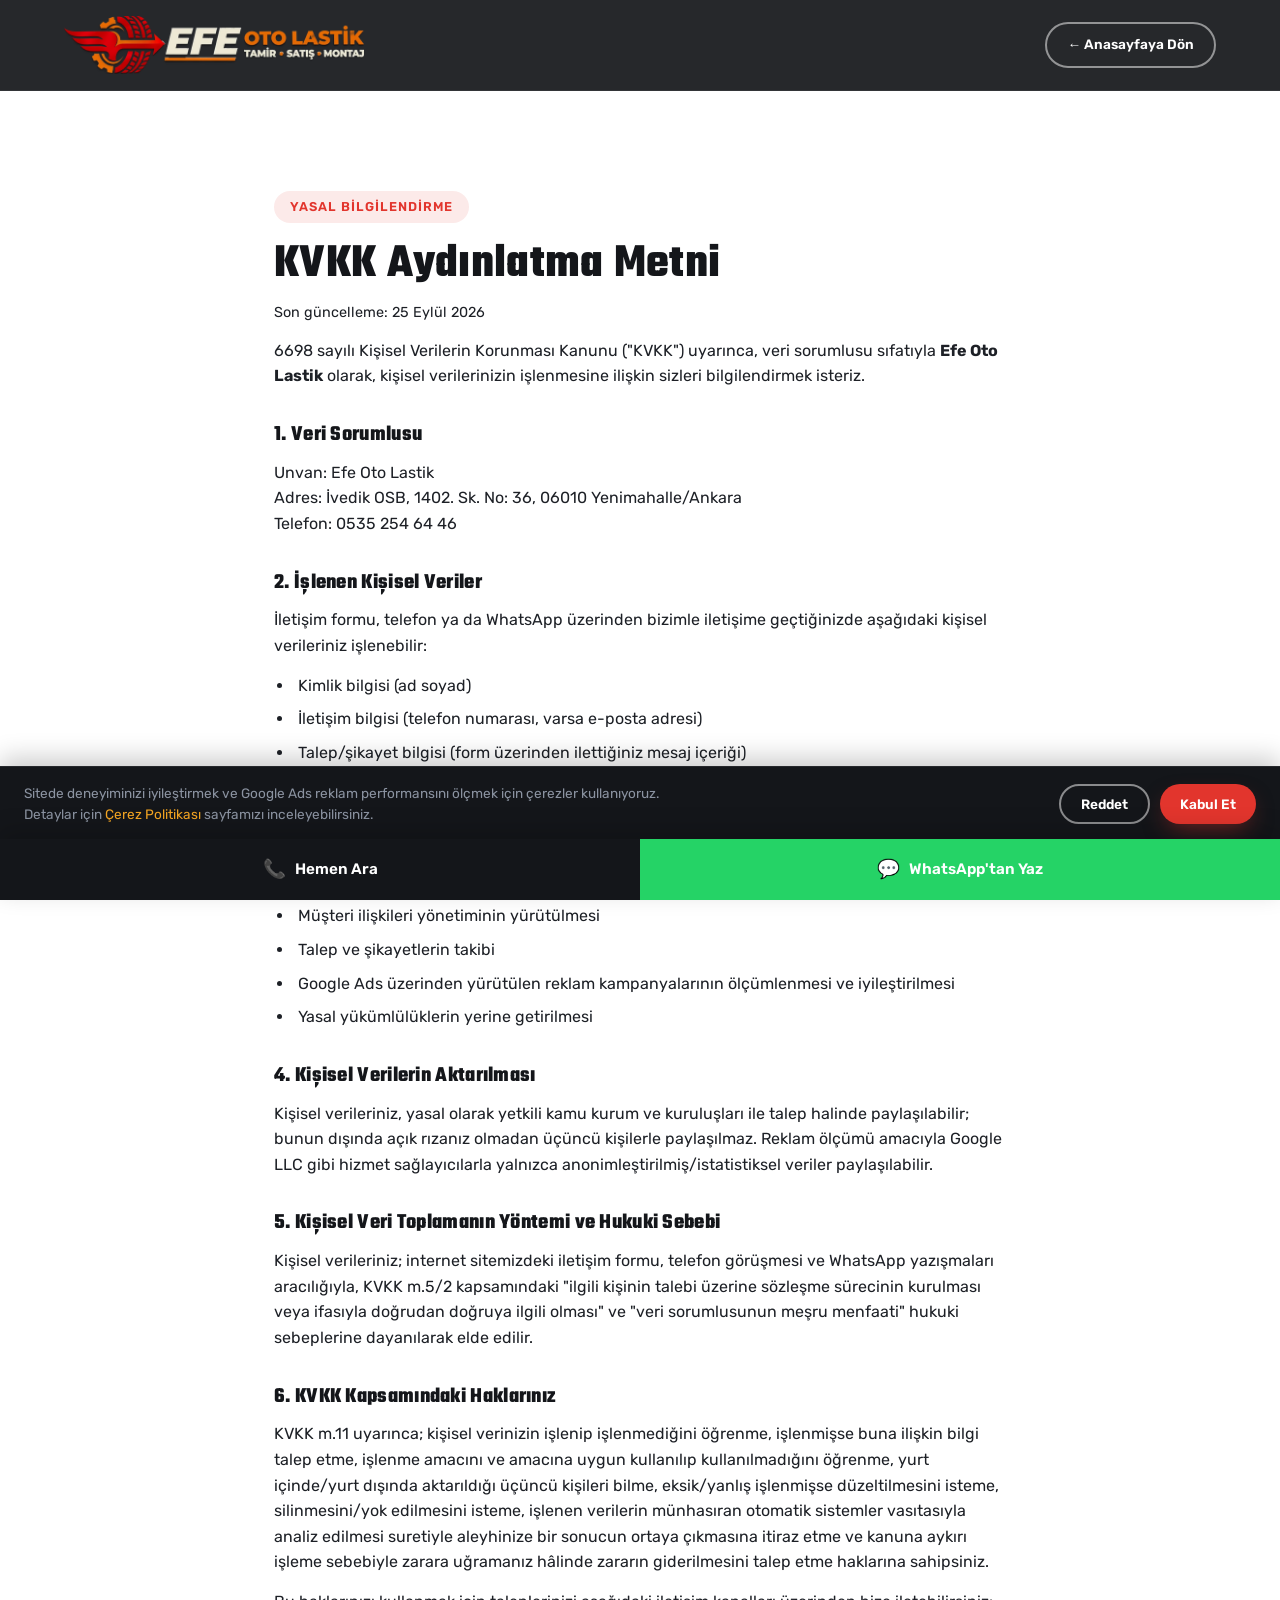
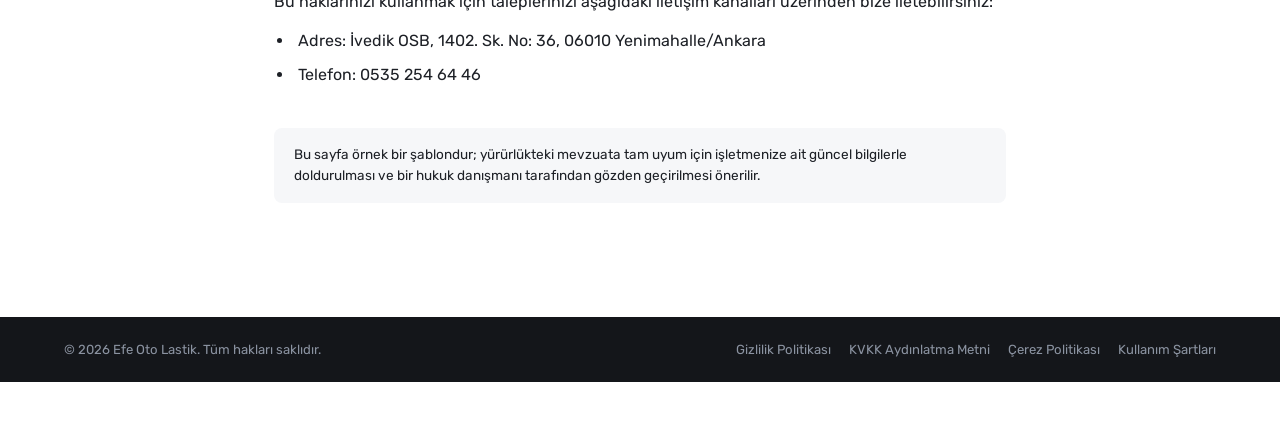
<file: kvkk-aydinlatma-metni.html>
<!DOCTYPE html>
<html lang="tr">
<head>
<!-- Google Tag Manager -->
<script>(function(w,d,s,l,i){w[l]=w[l]||[];w[l].push({'gtm.start':
new Date().getTime(),event:'gtm.js'});var f=d.getElementsByTagName(s)[0],
j=d.createElement(s),dl=l!='dataLayer'?'&l='+l:'';j.async=true;j.src=
'https://www.googletagmanager.com/gtm.js?id='+i+dl;f.parentNode.insertBefore(j,f);
})(window,document,'script','dataLayer','GTM-TQJTC675');</script>
<!-- End Google Tag Manager -->
<meta charset="UTF-8">
<meta name="viewport" content="width=device-width, initial-scale=1.0">
<title>KVKK Aydınlatma Metni | Efe Oto Lastik</title>
<meta name="robots" content="noindex, follow">
<link rel="preconnect" href="https://fonts.googleapis.com">
<link href="https://fonts.googleapis.com/css2?family=Rubik:wght@400;500;600;700;800&family=Teko:wght@600;700&display=swap" rel="stylesheet">
<link rel="stylesheet" href="css/style.css">
</head>
<body>
<!-- Google Tag Manager (noscript) -->
<noscript><iframe src="https://www.googletagmanager.com/ns.html?id=GTM-TQJTC675"
height="0" width="0" style="display:none;visibility:hidden"></iframe></noscript>
<!-- End Google Tag Manager (noscript) -->

<header class="header legal-header">
  <div class="container header__inner">
    <a href="index.html" class="logo">
      <img class="logo__img" src="images/logo3.avif" alt="Efe Oto Lastik logo" width="620" height="120">
    </a>
    <a href="index.html" class="btn btn--outline legal-back">← Anasayfaya Dön</a>
  </div>
</header>

<main>
  <section class="section legal-page">
    <div class="container legal-container">
      <span class="tag">Yasal Bilgilendirme</span>
      <h1>KVKK Aydınlatma Metni</h1>
      <p class="legal-updated">Son güncelleme: 25 Eylül 2026</p>

      <p>6698 sayılı Kişisel Verilerin Korunması Kanunu ("KVKK") uyarınca, veri sorumlusu sıfatıyla
      <strong>Efe Oto Lastik</strong> olarak, kişisel verilerinizin işlenmesine
      ilişkin sizleri bilgilendirmek isteriz.</p>

      <h2>1. Veri Sorumlusu</h2>
      <p>
        Unvan: Efe Oto Lastik<br>
        Adres: İvedik OSB, 1402. Sk. No: 36, 06010 Yenimahalle/Ankara<br>
        Telefon: 0535 254 64 46
      </p>

      <h2>2. İşlenen Kişisel Veriler</h2>
      <p>İletişim formu, telefon ya da WhatsApp üzerinden bizimle iletişime geçtiğinizde aşağıdaki kişisel
      verileriniz işlenebilir:</p>
      <ul>
        <li>Kimlik bilgisi (ad soyad)</li>
        <li>İletişim bilgisi (telefon numarası, varsa e-posta adresi)</li>
        <li>Talep/şikayet bilgisi (form üzerinden ilettiğiniz mesaj içeriği)</li>
        <li>İşlem güvenliği bilgisi (IP adresi, çerez verileri)</li>
      </ul>

      <h2>3. Kişisel Verilerin İşlenme Amacı</h2>
      <ul>
        <li>Randevu ve hizmet taleplerinin karşılanması</li>
        <li>Müşteri ilişkileri yönetiminin yürütülmesi</li>
        <li>Talep ve şikayetlerin takibi</li>
        <li>Google Ads üzerinden yürütülen reklam kampanyalarının ölçümlenmesi ve iyileştirilmesi</li>
        <li>Yasal yükümlülüklerin yerine getirilmesi</li>
      </ul>

      <h2>4. Kişisel Verilerin Aktarılması</h2>
      <p>Kişisel verileriniz, yasal olarak yetkili kamu kurum ve kuruluşları ile talep halinde paylaşılabilir;
      bunun dışında açık rızanız olmadan üçüncü kişilerle paylaşılmaz. Reklam ölçümü amacıyla Google LLC gibi
      hizmet sağlayıcılarla yalnızca anonimleştirilmiş/istatistiksel veriler paylaşılabilir.</p>

      <h2>5. Kişisel Veri Toplamanın Yöntemi ve Hukuki Sebebi</h2>
      <p>Kişisel verileriniz; internet sitemizdeki iletişim formu, telefon görüşmesi ve WhatsApp yazışmaları
      aracılığıyla, KVKK m.5/2 kapsamındaki "ilgili kişinin talebi üzerine sözleşme sürecinin kurulması veya
      ifasıyla doğrudan doğruya ilgili olması" ve "veri sorumlusunun meşru menfaati" hukuki sebeplerine dayanılarak
      elde edilir.</p>

      <h2>6. KVKK Kapsamındaki Haklarınız</h2>
      <p>KVKK m.11 uyarınca; kişisel verinizin işlenip işlenmediğini öğrenme, işlenmişse buna ilişkin bilgi talep
      etme, işlenme amacını ve amacına uygun kullanılıp kullanılmadığını öğrenme, yurt içinde/yurt dışında
      aktarıldığı üçüncü kişileri bilme, eksik/yanlış işlenmişse düzeltilmesini isteme, silinmesini/yok edilmesini
      isteme, işlenen verilerin münhasıran otomatik sistemler vasıtasıyla analiz edilmesi suretiyle aleyhinize bir
      sonucun ortaya çıkmasına itiraz etme ve kanuna aykırı işleme sebebiyle zarara uğramanız hâlinde zararın
      giderilmesini talep etme haklarına sahipsiniz.</p>

      <p>Bu haklarınızı kullanmak için taleplerinizi aşağıdaki iletişim kanalları üzerinden bize iletebilirsiniz:</p>
      <ul>
        <li>Adres: İvedik OSB, 1402. Sk. No: 36, 06010 Yenimahalle/Ankara</li>
        <li>Telefon: 0535 254 64 46</li>
      </ul>

      <p class="legal-note">Bu sayfa örnek bir şablondur; yürürlükteki mevzuata tam uyum için işletmenize ait
      güncel bilgilerle doldurulması ve bir hukuk danışmanı tarafından gözden geçirilmesi önerilir.</p>
    </div>
  </section>
</main>

<footer class="footer">
  <div class="container footer__bottom-inner">
    <p>&copy; <span id="year"></span> Efe Oto Lastik. Tüm hakları saklıdır.</p>
    <div class="footer__legal-links">
      <a href="gizlilik-politikasi.html">Gizlilik Politikası</a>
      <a href="kvkk-aydinlatma-metni.html">KVKK Aydınlatma Metni</a>
      <a href="cerez-politikasi.html">Çerez Politikası</a>
      <a href="kullanim-sartlari.html">Kullanım Şartları</a>
    </div>
  </div>
</footer>

<div class="quickbar">
  <a href="#" class="quickbar__btn quickbar__btn--call" data-call aria-label="Hemen Ara">
    <span class="quickbar__icon">📞</span> Hemen Ara
  </a>
  <a href="#" class="quickbar__btn quickbar__btn--whatsapp" data-whatsapp target="_blank" rel="noopener" aria-label="WhatsApp'tan Yaz">
    <span class="quickbar__icon">💬</span> WhatsApp'tan Yaz
  </a>
</div>

<script src="js/script.js"></script>
</body>
</html>
</file>
<file: css/style.css>
/* =========================================================
   EFE OTO LASTİK — Örnek Tasarım
   ========================================================= */

:root {
  --dark: #14161a;
  --dark-2: #1d2026;
  --dark-3: #262a32;
  --light: #f6f7f9;
  --white: #ffffff;
  --muted: #8b93a1;
  --red: #e2352d;
  --red-dark: #b7241d;
  --amber: #f5a623;
  --border: #2c313a;

  --font-body: 'Rubik', sans-serif;
  --font-head: 'Teko', sans-serif;

  --radius: 14px;
  --radius-sm: 8px;
  --shadow: 0 20px 45px -20px rgba(0,0,0,.35);
  --transition: .25s ease;
}

* { margin: 0; padding: 0; box-sizing: border-box; }

html { scroll-behavior: smooth; }

body {
  font-family: var(--font-body);
  color: var(--dark);
  background: var(--white);
  line-height: 1.6;
  overflow-x: hidden;
  padding-bottom: 58px;
}

img, svg { display: block; max-width: 100%; }

a { text-decoration: none; color: inherit; }

ul { list-style: none; }

button { font-family: inherit; border: none; background: none; cursor: pointer; }

h1, h2, h3, h4 {
  font-family: var(--font-head);
  font-weight: 700;
  letter-spacing: .3px;
  line-height: 1.15;
  color: var(--dark);
}

h2 { font-size: clamp(2rem, 4vw, 2.8rem); }
h3 { font-size: 1.4rem; }

.container {
  width: 100%;
  max-width: 1200px;
  margin: 0 auto;
  padding: 0 24px;
}

.text-accent { color: var(--red); }

/* ===== BUTTONS ===== */
.btn {
  display: inline-flex;
  align-items: center;
  justify-content: center;
  gap: 8px;
  padding: 13px 26px;
  border-radius: 50px;
  font-weight: 600;
  font-size: .95rem;
  transition: var(--transition);
  white-space: nowrap;
}
.btn--primary {
  background: var(--red);
  color: var(--white);
  box-shadow: 0 10px 25px -8px rgba(226,53,45,.55);
}
.btn--primary:hover { background: var(--red-dark); transform: translateY(-2px); }

.btn--accent {
  background: var(--amber);
  color: var(--dark);
  box-shadow: 0 10px 25px -8px rgba(245,166,35,.5);
}
.btn--accent:hover { background: #e0951a; transform: translateY(-2px); }

.btn--outline {
  border: 2px solid rgba(255,255,255,.5);
  color: var(--white);
}
.btn--outline:hover { background: rgba(255,255,255,.12); }

@keyframes btn-blink {
  0%, 100% { opacity: 1; }
  50% { opacity: .4; }
}
.btn--blink { animation: btn-blink 1.4s ease-in-out infinite; }
.btn--blink:hover { animation-play-state: paused; opacity: 1; }

.btn--whatsapp {
  background: #25d366;
  color: var(--white);
  box-shadow: 0 10px 25px -8px rgba(37,211,102,.5);
}
.btn--whatsapp:hover { background: #1fb959; transform: translateY(-2px); }

.btn--lg { padding: 16px 32px; font-size: 1rem; }
.btn--block { width: 100%; }

/* ===== TAGS ===== */
.tag {
  display: inline-block;
  padding: 6px 16px;
  border-radius: 50px;
  background: rgba(226,53,45,.1);
  color: var(--red);
  font-weight: 600;
  font-size: .8rem;
  text-transform: uppercase;
  letter-spacing: 1px;
  margin-bottom: 14px;
}
.tag--center { }
.tag--light { background: rgba(245,166,35,.15); color: var(--amber); }

/* =========================================================
   IMAGE PLACEHOLDERS (görsel eklenene kadar yer tutucu alan)
   ========================================================= */
.img-placeholder {
  position: relative;
  width: 100%;
  border-radius: var(--radius);
  background:
    repeating-linear-gradient(135deg, #232830 0px, #232830 14px, #2b313b 14px, #2b313b 28px);
  border: 1px dashed #3a4150;
  overflow: hidden;
  display: flex;
  align-items: center;
  justify-content: center;
}
.img-placeholder::before {
  content: "🛞";
  position: absolute;
  font-size: 2.4rem;
  opacity: .18;
}
.img-placeholder::after {
  content: attr(data-label);
  position: relative;
  z-index: 1;
  background: rgba(20,22,26,.75);
  color: #cfd4dc;
  font-size: .78rem;
  padding: 6px 14px;
  border-radius: 50px;
  letter-spacing: .3px;
}
.img-placeholder--hero { position: absolute; inset: 0; border-radius: 0; border: none; }

.img-placeholder img {
  position: absolute;
  inset: 0;
  width: 100%;
  height: 100%;
  object-fit: cover;
}
.img-placeholder:has(img) { border: none; background: none; }
.img-placeholder:has(img)::before,
.img-placeholder:has(img)::after { display: none; }
.img-placeholder--square { aspect-ratio: 1 / 1; }
.img-placeholder--tall { aspect-ratio: 3 / 4; height: 100%; }
.img-placeholder--brand { aspect-ratio: 5 / 2; }
.img-placeholder--brand:has(img) { background: var(--white); border: 1px solid var(--border); }
.img-placeholder--brand img { object-fit: contain; padding: 14px; background: var(--white); }
.img-placeholder--gallery { aspect-ratio: 1 / 1; }
.img-placeholder--map { aspect-ratio: 16 / 9; margin-top: 18px; }

/* =========================================================
   TOPBAR
   ========================================================= */
.topbar {
  background: var(--dark);
  color: var(--muted);
  font-size: .82rem;
}
.topbar__inner {
  display: flex;
  align-items: center;
  justify-content: space-between;
  padding: 8px 24px;
  flex-wrap: wrap;
  gap: 6px;
}
.topbar__info { display: flex; gap: 22px; flex-wrap: wrap; }
.topbar__item em { color: var(--amber); font-style: normal; }

.topbar__hours--live {
  display: inline-flex;
  align-items: center;
  gap: 8px;
  padding: 5px 14px;
  background: rgba(226,53,45,.16);
  border: 1px solid rgba(226,53,45,.4);
  border-radius: 50px;
  color: var(--white);
  font-weight: 700;
  letter-spacing: .3px;
}

.live-dot {
  width: 8px; height: 8px;
  border-radius: 50%;
  background: var(--red);
  flex-shrink: 0;
  animation: live-pulse 1.4s ease-in-out infinite;
}

@keyframes live-pulse {
  0% { box-shadow: 0 0 0 0 rgba(226,53,45,.6); }
  70% { box-shadow: 0 0 0 7px rgba(226,53,45,0); }
  100% { box-shadow: 0 0 0 0 rgba(226,53,45,0); }
}

.hours-live { display: flex; align-items: center; gap: 8px; }
.hours-live strong { color: var(--red); }

.welcome-audio-btn {
  display: inline-flex;
  align-items: center;
  gap: 7px;
  padding: 5px 14px;
  background: transparent;
  border: 1px solid rgba(255,255,255,.2);
  border-radius: 50px;
  color: var(--muted);
  font-size: .8rem;
  font-weight: 600;
  transition: var(--transition);
}
.welcome-audio-btn:hover { color: var(--white); border-color: rgba(255,255,255,.4); }

/* =========================================================
   HEADER
   ========================================================= */
.header {
  position: sticky;
  top: 0;
  z-index: 100;
  background: rgba(20,22,26,.92);
  backdrop-filter: blur(10px);
  border-bottom: 1px solid rgba(255,255,255,.06);
  transition: var(--transition);
}
.header__inner {
  display: flex;
  align-items: center;
  justify-content: space-between;
  padding: 16px 24px;
  gap: 20px;
}

.logo { display: flex; align-items: center; gap: 10px; }
.logo__icon {
  display: flex; align-items: center; justify-content: center;
  width: 40px; height: 40px;
  background: linear-gradient(135deg, var(--red), var(--red-dark));
  color: #fff;
  border-radius: 10px;
  font-size: 1.2rem;
}
.logo__text {
  font-family: var(--font-head);
  font-size: 1.6rem;
  color: var(--white);
  letter-spacing: .5px;
}
.logo__text em { color: var(--amber); font-style: normal; }

.nav__list { display: flex; gap: 30px; }
.nav__link {
  color: #d5d9e0;
  font-weight: 500;
  font-size: .95rem;
  position: relative;
  padding: 6px 0;
  transition: var(--transition);
}
.nav__link::after {
  content: "";
  position: absolute;
  left: 0; bottom: 0;
  height: 2px; width: 0;
  background: var(--red);
  transition: var(--transition);
}
.nav__link:hover, .nav__link.active { color: var(--white); }
.nav__link:hover::after, .nav__link.active::after { width: 100%; }

.header__cta { flex-shrink: 0; }

.hamburger {
  display: none;
  flex-direction: column;
  gap: 5px;
  width: 32px;
}
.hamburger span {
  height: 2px;
  background: var(--white);
  border-radius: 2px;
  transition: var(--transition);
}

/* =========================================================
   HERO
   ========================================================= */
.hero {
  position: relative;
  min-height: 92vh;
  display: flex;
  align-items: center;
  background: var(--dark);
  overflow: hidden;
}
.hero__media { position: absolute; inset: 0; }
.hero__overlay {
  position: absolute; inset: 0;
  background:
    linear-gradient(180deg, rgba(14,15,18,.3) 0%, rgba(14,15,18,.6) 65%, var(--dark) 100%),
    linear-gradient(100deg, rgba(14,15,18,.65) 20%, rgba(14,15,18,.15) 70%);
}
.hero__content {
  position: relative;
  z-index: 2;
  padding-top: 60px;
  padding-bottom: 60px;
  max-width: 720px;
}
.hero__title {
  font-size: clamp(2.6rem, 6vw, 4.4rem);
  color: var(--white);
  margin-bottom: 20px;
  text-shadow: 0 2px 20px rgba(0,0,0,.5);
}
.hero__desc {
  color: #e4e6ea;
  font-size: 1.08rem;
  max-width: 560px;
  margin-bottom: 34px;
  text-shadow: 0 1px 12px rgba(0,0,0,.5);
}
.hero__actions { display: flex; gap: 16px; flex-wrap: wrap; margin-bottom: 60px; }

.hero__stats {
  display: grid;
  grid-template-columns: repeat(4, 1fr);
  gap: 20px;
  border-top: 1px solid rgba(255,255,255,.12);
  padding-top: 30px;
  max-width: 640px;
}
.stat { display: flex; flex-direction: column; }
.stat__value { display: inline-flex; align-items: baseline; }
.stat__num, .stat__plus {
  font-family: var(--font-head);
  font-size: 2.2rem;
  color: var(--amber);
  display: inline;
}
.stat__label { color: var(--muted); font-size: .82rem; margin-top: 2px; }

/* =========================================================
   FEATURE STRIP
   ========================================================= */
.strip {
  background: var(--dark-2);
  border-bottom: 1px solid var(--border);
}
.strip__grid {
  display: grid;
  grid-template-columns: repeat(4, 1fr);
  gap: 20px;
  padding: 34px 24px;
}
.strip__item {
  display: flex;
  align-items: center;
  gap: 14px;
  color: var(--white);
}
.strip__icon {
  font-size: 1.6rem;
  width: 52px; height: 52px;
  flex-shrink: 0;
  display: flex; align-items: center; justify-content: center;
  background: rgba(226,53,45,.12);
  border-radius: 12px;
}
.strip__item h4 { font-family: var(--font-body); font-size: .98rem; margin-bottom: 2px; color: var(--white); }
.strip__item p { color: var(--muted); font-size: .82rem; }

/* =========================================================
   SECTIONS (genel)
   ========================================================= */
.section { padding: 100px 0; }
.section--alt { background: var(--light); }
.section--dark { background: var(--dark); color: var(--light); }
.section--dark h2, .section--dark h4 { color: var(--white); }
.section--dark p { color: var(--muted); }

.section__head { text-align: center; max-width: 620px; margin: 0 auto 56px; }
.section__desc { color: var(--muted); margin-top: 12px; }

.grid { display: grid; gap: 28px; }
.grid--3 { grid-template-columns: repeat(3, 1fr); }

/* CARDS */
.card {
  background: var(--white);
  border: 1px solid var(--border);
  border-radius: var(--radius);
  padding: 34px 28px;
  transition: var(--transition);
}
.card:hover {
  transform: translateY(-6px);
  box-shadow: var(--shadow);
  border-color: transparent;
}
.card--featured {
  border-color: var(--dark);
  background: var(--white);
}
.card--featured .card__icon {
  border-color: var(--dark);
  color: var(--dark);
}
.card__icon {
  width: 72px; height: 72px;
  display: flex; align-items: center; justify-content: center;
  color: var(--dark);
  background: var(--light);
  border: 1px solid var(--border);
  border-radius: 16px;
  margin-bottom: 20px;
}
.card__icon svg { width: 36px; height: 36px; }
.card h3 { margin-bottom: 10px; }
.card p { color: var(--muted); font-size: .95rem; }

/* =========================================================
   ABOUT
   ========================================================= */
.about__grid {
  display: grid;
  grid-template-columns: .9fr 1.1fr;
  gap: 60px;
  align-items: center;
}
.about__media { position: relative; }
.about__badge {
  position: absolute;
  bottom: -22px; right: -22px;
  background: var(--red);
  color: var(--white);
  border-radius: var(--radius-sm);
  padding: 18px 22px;
  text-align: center;
  box-shadow: var(--shadow);
}
.about__badge strong { display: block; font-family: var(--font-head); font-size: 1.8rem; }
.about__badge span { font-size: .75rem; opacity: .9; }

.check-list { margin: 26px 0 30px; }
.check-list li {
  position: relative;
  padding-left: 30px;
  margin-bottom: 12px;
  color: var(--dark-2);
  font-weight: 500;
}
.check-list li::before {
  content: "✓";
  position: absolute; left: 0; top: 0;
  width: 20px; height: 20px;
  display: flex; align-items: center; justify-content: center;
  background: var(--red);
  color: #fff;
  border-radius: 50%;
  font-size: .7rem;
}

/* =========================================================
   BRANDS
   ========================================================= */
.brand-grid {
  display: grid;
  grid-template-columns: repeat(4, 1fr);
  gap: 20px;
}

/* =========================================================
   WHY US
   ========================================================= */
.why__grid {
  display: grid;
  grid-template-columns: 1.1fr .9fr;
  gap: 60px;
  align-items: center;
}
.why__list { margin-top: 30px; display: flex; flex-direction: column; gap: 22px; }
.why__item { display: flex; gap: 18px; align-items: flex-start; }
.why__num {
  font-family: var(--font-head);
  font-size: 1.8rem;
  color: var(--red);
  border: 1px solid var(--border);
  border-radius: 10px;
  width: 54px; height: 54px;
  flex-shrink: 0;
  display: flex; align-items: center; justify-content: center;
}
.why__item h4 { color: var(--white); margin-bottom: 4px; }

/* =========================================================
   GALLERY
   ========================================================= */
.gallery-grid {
  display: grid;
  grid-template-columns: repeat(4, 1fr);
  gap: 20px;
}

/* =========================================================
   TESTIMONIALS
   ========================================================= */
.testi-track {
  display: grid;
  grid-template-columns: repeat(3, 1fr);
  gap: 26px;
}
.testi-card {
  background: var(--white);
  border-radius: var(--radius);
  padding: 32px 28px;
  box-shadow: var(--shadow);
}
.testi-stars { color: var(--amber); letter-spacing: 3px; margin-bottom: 14px; }
.testi-card p { color: var(--dark-2); font-size: .95rem; margin-bottom: 22px; }
.testi-author { display: flex; align-items: center; gap: 12px; }
.testi-avatar {
  width: 44px; height: 44px;
  border-radius: 50%;
  background: linear-gradient(135deg, var(--red), var(--amber));
  color: #fff;
  display: flex; align-items: center; justify-content: center;
  font-weight: 700; font-size: .85rem;
}
.testi-author strong { display: block; font-size: .92rem; }
.testi-author span { font-size: .78rem; color: var(--muted); }

.testi-dots { display: none; justify-content: center; gap: 8px; margin-top: 30px; }
.testi-dots button {
  width: 9px; height: 9px; border-radius: 50%;
  background: var(--border);
  transition: var(--transition);
}
.testi-dots button.active { background: var(--red); width: 24px; border-radius: 5px; }

/* =========================================================
   CTA BANNER
   ========================================================= */
.cta-banner {
  background: linear-gradient(120deg, var(--red) 0%, var(--red-dark) 100%);
  padding: 56px 0;
}
.cta-banner__inner {
  display: flex;
  align-items: center;
  justify-content: space-between;
  gap: 24px;
  flex-wrap: wrap;
  color: #fff;
}
.cta-banner h2 { color: #fff; margin-bottom: 6px; }
.cta-banner p { opacity: .9; }
.cta-banner .btn--accent { flex-shrink: 0; }

/* =========================================================
   CONTACT
   ========================================================= */
.contact__grid {
  display: grid;
  grid-template-columns: .8fr 1.2fr;
  gap: 50px;
}
.info-card {
  display: flex;
  gap: 16px;
  align-items: flex-start;
  padding: 18px 0;
  border-bottom: 1px solid var(--border);
}
.info-card:first-child { padding-top: 0; }
.info-card__icon {
  font-size: 1.3rem;
  width: 46px; height: 46px;
  display: flex; align-items: center; justify-content: center;
  background: rgba(226,53,45,.1);
  border-radius: 10px;
  flex-shrink: 0;
}
.info-card h4 { font-size: 1rem; margin-bottom: 4px; }
.info-card p { color: var(--muted); font-size: .92rem; }
.info-card em { color: var(--red); font-style: normal; }

.contact-form {
  background: var(--light);
  border: 1px solid var(--border);
  border-radius: var(--radius);
  padding: 36px;
}
.form-row { display: grid; grid-template-columns: 1fr 1fr; gap: 18px; }
.form-group { margin-bottom: 18px; }
.form-group label {
  display: block;
  font-size: .85rem;
  font-weight: 600;
  margin-bottom: 8px;
  color: var(--dark-2);
}
.form-group input,
.form-group select,
.form-group textarea {
  width: 100%;
  padding: 13px 16px;
  border: 1px solid var(--border);
  border-radius: var(--radius-sm);
  font-family: inherit;
  font-size: .92rem;
  background: var(--white);
  transition: var(--transition);
  resize: vertical;
}
.form-group input:focus,
.form-group select:focus,
.form-group textarea:focus {
  outline: none;
  border-color: var(--red);
  box-shadow: 0 0 0 3px rgba(226,53,45,.12);
}
.form-note { margin-top: 14px; font-size: .88rem; text-align: center; min-height: 1.2em; color: var(--red); }
.form-note.success { color: #1a9e5a; }

.form-consent {
  display: flex;
  align-items: flex-start;
  gap: 10px;
  margin-bottom: 20px;
  font-size: .82rem;
  line-height: 1.5;
  color: var(--muted);
  cursor: pointer;
}
.form-consent input {
  margin-top: 3px;
  flex-shrink: 0;
  width: 16px;
  height: 16px;
  accent-color: var(--red);
  cursor: pointer;
}
.form-consent a { color: var(--red); }

/* =========================================================
   YASAL SAYFALAR (Gizlilik, KVKK, Çerez, Kullanım Şartları)
   ========================================================= */
.legal-back { padding: 10px 20px; font-size: .85rem; }
.legal-container { max-width: 780px; margin: 0 auto; }
.legal-container h1 { font-size: clamp(2.2rem, 5vw, 3rem); margin-bottom: 8px; }
.legal-updated { color: var(--muted); margin-bottom: 34px; font-size: .9rem; }
.legal-updated em { font-style: normal; }
.legal-container h2 { font-size: 1.35rem; margin: 34px 0 12px; }
.legal-container p { color: var(--dark-2); margin-bottom: 14px; }
.legal-container ul { margin: 0 0 18px 20px; }
.legal-container ul li { list-style: disc; color: var(--dark-2); margin-bottom: 8px; padding-left: 4px; }
.legal-container a { color: var(--red); text-decoration: underline; }
.legal-container em { color: var(--red); font-style: normal; }
.legal-note {
  margin-top: 40px;
  padding: 16px 20px;
  background: var(--light);
  border-radius: var(--radius-sm);
  font-size: .85rem;
  color: var(--muted);
}

/* =========================================================
   FOOTER
   ========================================================= */
.footer { background: var(--dark); color: var(--muted); }
.footer__grid {
  display: grid;
  grid-template-columns: 1.3fr 1fr 1fr 1.1fr 1fr;
  gap: 40px;
  padding: 70px 24px 50px;
}
.footer .logo--footer { margin-bottom: 16px; }
.footer__col p { font-size: .9rem; line-height: 1.7; }
.footer__col h4 { color: var(--white); font-size: 1.05rem; margin-bottom: 18px; }
.footer__col ul li { margin-bottom: 10px; font-size: .9rem; }
.footer__col ul li a:hover { color: var(--white); }
.footer__contact em { font-style: normal; color: var(--amber); }

.social { display: flex; gap: 10px; margin-top: 20px; }
.social a {
  width: 38px; height: 38px;
  display: flex; align-items: center; justify-content: center;
  background: var(--dark-3);
  border-radius: 50%;
  font-size: .75rem;
  font-weight: 700;
  color: var(--white);
  transition: var(--transition);
}
.social a:hover { background: var(--red); }

.footer__bottom { border-top: 1px solid rgba(255,255,255,.08); }
.footer__bottom-inner {
  display: flex;
  justify-content: space-between;
  align-items: center;
  padding: 22px 24px;
  font-size: .82rem;
  flex-wrap: wrap;
  gap: 12px;
}
.footer__legal-links { display: flex; gap: 18px; flex-wrap: wrap; }
.footer__legal-links a:hover { color: var(--white); }

/* =========================================================
   FLOATING BUTTONS
   ========================================================= */
.back-to-top {
  position: fixed;
  right: 20px; bottom: 78px;
  width: 46px; height: 46px;
  background: var(--dark);
  color: var(--white);
  border-radius: 50%;
  display: flex; align-items: center; justify-content: center;
  font-size: 1.1rem;
  opacity: 0;
  visibility: hidden;
  transform: translateY(10px);
  transition: var(--transition);
  z-index: 90;
  box-shadow: var(--shadow);
}
.back-to-top.show { opacity: 1; visibility: visible; transform: translateY(0); }

/* ===== Alt sabit çubuk: Hemen Ara + WhatsApp (tüm sitede, her zaman görünür) ===== */
.quickbar {
  position: fixed;
  left: 0; right: 0; bottom: 0;
  display: flex;
  z-index: 200;
  box-shadow: 0 -8px 24px rgba(0,0,0,.18);
}
.quickbar__btn {
  flex: 1;
  display: flex;
  align-items: center;
  justify-content: center;
  gap: 9px;
  padding: 16px 10px;
  color: var(--white);
  font-weight: 600;
  font-size: .95rem;
  transition: var(--transition);
}
.quickbar__icon { font-size: 1.15rem; }
.quickbar__btn--call { background: var(--dark); }
.quickbar__btn--call:hover { background: var(--dark-2); }
.quickbar__btn--whatsapp { background: #25d366; }
.quickbar__btn--whatsapp:hover { background: #1fb959; }

/* ===== Çerez onay çubuğu ===== */
.cookie-banner {
  position: fixed;
  left: 0; right: 0; bottom: 58px;
  z-index: 199;
  background: var(--dark);
  color: var(--light);
  padding: 16px 24px;
  display: flex;
  align-items: center;
  justify-content: space-between;
  gap: 20px;
  flex-wrap: wrap;
  box-shadow: 0 -8px 24px rgba(0,0,0,.2);
  border-top: 1px solid rgba(255,255,255,.08);
  transition: transform .35s ease, opacity .35s ease;
}
.cookie-banner p { margin: 0; font-size: .85rem; max-width: 640px; color: var(--muted); }
.cookie-banner a { color: var(--amber); }
.cookie-banner__actions { display: flex; gap: 10px; flex-shrink: 0; }
.cookie-banner__actions .btn { padding: 10px 20px; font-size: .85rem; }
.cookie-banner--hide { transform: translateY(20px); opacity: 0; pointer-events: none; }

@media (max-width: 600px) {
  .cookie-banner { bottom: 58px; padding: 14px 18px; }
}

/* =========================================================
   RESPONSIVE
   ========================================================= */
@media (max-width: 1024px) {
  .grid--3 { grid-template-columns: repeat(2, 1fr); }
  .about__grid, .why__grid, .contact__grid { grid-template-columns: 1fr; }
  .why__media { order: -1; }
  .brand-grid { grid-template-columns: repeat(3, 1fr); }
  .gallery-grid { grid-template-columns: repeat(3, 1fr); }
  .footer__grid { grid-template-columns: 1fr 1fr; }
}

@media (max-width: 860px) {
  .nav { position: fixed; inset: 0 0 0 30%; top: 0; background: var(--dark); padding: 100px 30px 30px; transform: translateX(100%); transition: transform .35s ease; z-index: 99; }
  .nav.open { transform: translateX(0); }
  .nav__list { flex-direction: column; gap: 8px; }
  .nav__link { display: block; padding: 12px 0; font-size: 1.1rem; }
  .hamburger { display: flex; }
  .header__cta { display: none; }
  .hero__stats { grid-template-columns: repeat(2, 1fr); }
  .strip__grid { grid-template-columns: repeat(2, 1fr); }
  .testi-track { grid-template-columns: 1fr; }
  .form-row { grid-template-columns: 1fr; }
}

@media (max-width: 600px) {
  .section { padding: 70px 0; }
  .grid--3 { grid-template-columns: 1fr; }
  .brand-grid { grid-template-columns: repeat(2, 1fr); }
  .gallery-grid { grid-template-columns: repeat(2, 1fr); }
  .footer__grid { grid-template-columns: 1fr; padding-top: 50px; }
  .cta-banner__inner { text-align: center; justify-content: center; }
  .hero__actions { justify-content: center; }
  .hero__content { text-align: left; }
}

/* =========================================================
   İKONLAR (emoji yerine kurumsal çizgi ikon seti — kart ikonlarıyla
   aynı stil: stroke tabanlı, viewBox 0 0 24 24)
   ========================================================= */
.icon-inline { flex-shrink: 0; vertical-align: -3px; }
.logo__icon svg { width: 20px; height: 20px; }
.strip__icon svg { width: 26px; height: 26px; }
.info-card__icon svg { width: 22px; height: 22px; }
.quickbar__icon svg { width: 20px; height: 20px; }
.tag svg { width: 14px; height: 14px; margin-right: 2px; }
.social a svg { width: 18px; height: 18px; vertical-align: middle; }
.back-to-top svg { width: 20px; height: 20px; }
.footer__contact svg { width: 14px; height: 14px; margin-right: 4px; }
.btn svg { width: 18px; height: 18px; }

/* ---------- logo (görsel) ---------- */
.logo__img { height: 58px; width: auto; display: block; }
.logo--footer .logo__img { height: 64px; }
@media (max-width: 600px) { .logo__img { height: 44px; } }

/* ---------- acil durum üçgeni ---------- */
.tag--sos { display: inline-flex; align-items: center; gap: 10px; padding: 8px 18px 8px 10px; background: rgba(226,53,45,.16); border: 1px solid rgba(226,53,45,.45); color: #fff; }
.sos-tri { position: relative; display: inline-flex; width: 30px; height: 26px; flex: none; }
.sos-tri svg { width: 100%; height: 100%; filter: drop-shadow(0 0 6px rgba(226,53,45,.8)); animation: sosBlink 1s steps(1, end) infinite; }
@keyframes sosBlink { 0%, 60% { opacity: 1; } 61%, 100% { opacity: .25; } }
@media (prefers-reduced-motion: reduce) { .sos-tri svg { animation: none; } }

/* ---------- mobil menü düzeltmesi ---------- */
@media (max-width: 860px) {
  /* backdrop-filter, fixed menüyü başlığın içine hapsediyordu */
  .header { backdrop-filter: none; -webkit-backdrop-filter: none; background: rgba(20,22,26,.98); }
  .nav { height: 100vh; height: 100dvh; overflow-y: auto; box-shadow: -20px 0 40px rgba(0,0,0,.5); }
  .hamburger { position: relative; z-index: 101; cursor: pointer; background: none; border: 0; padding: 6px 0; }
  .hamburger span { display: block; width: 100%; }
  .hamburger.active span:nth-child(1) { transform: translateY(7px) rotate(45deg); }
  .hamburger.active span:nth-child(2) { opacity: 0; }
  .hamburger.active span:nth-child(3) { transform: translateY(-7px) rotate(-45deg); }
}
@media (max-width: 860px) { .header:has(.nav.open) { z-index: 300; } }
</file>
